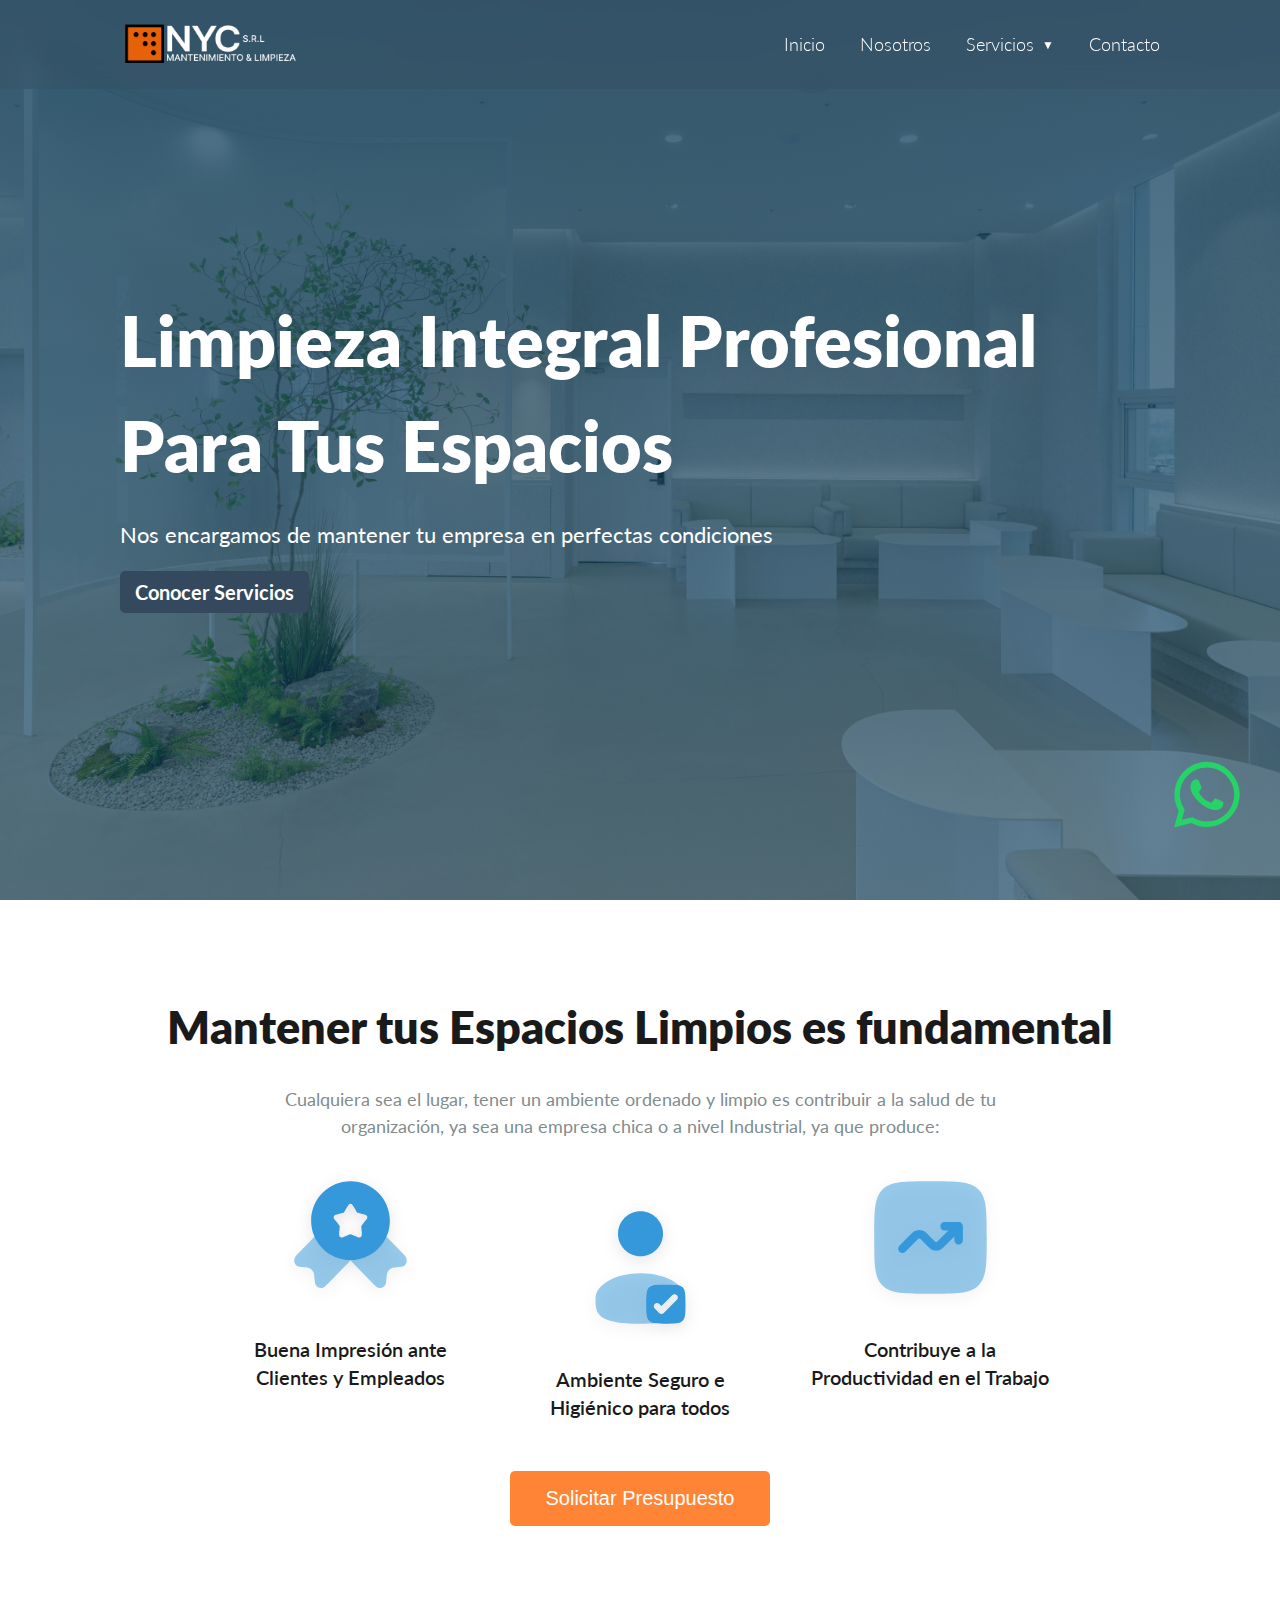
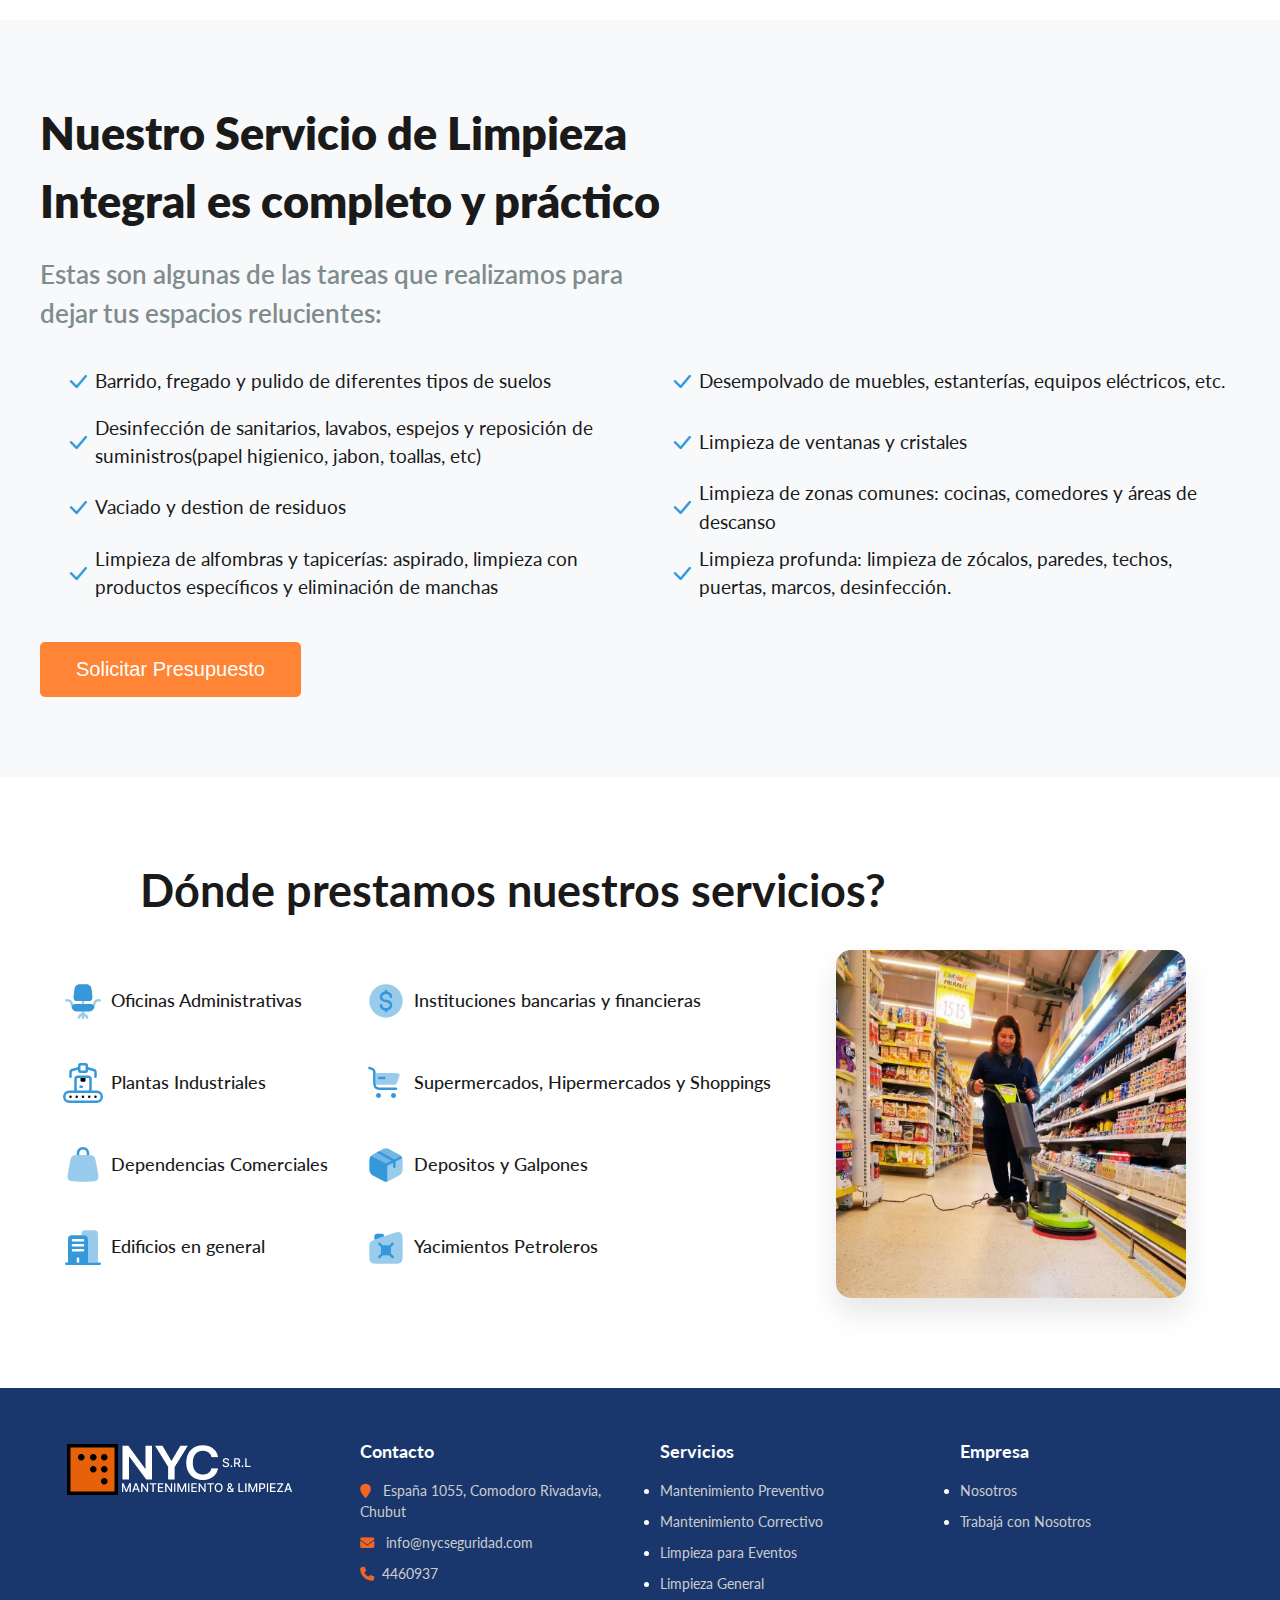
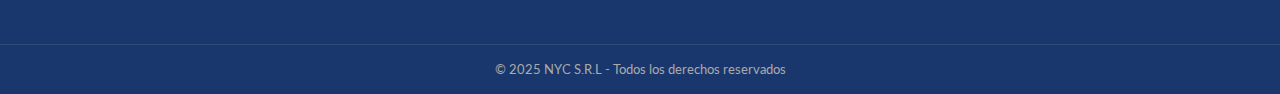
<file: limpieza-general.html>
<!DOCTYPE html>
<html lang="en">
<head>
    <meta charset="UTF-8">
    <meta name="viewport" content="width=device-width, initial-scale=1.0">
    <title>Limpieza Integral</title>
    <link href="styles.css" rel="stylesheet">
    <link href="menu.css" rel="stylesheet">
    <link rel="stylesheet" href="https://cdn.jsdelivr.net/npm/bootstrap-icons@1.13.1/font/bootstrap-icons.min.css">
</head>
<body>
    <!-- Header + Portada -->
  <header class="hero">
   <nav class="navbar">
  <div class="logo"><a href="index.html"><img src="imagenes/logo-mantenimiento-y-limpieza.png" class="logo-imagen" alt="Logo NYC"></a></div>
  
  <!-- Menu Desktop -->
  <ul class="menu">
    <li><a href="index.html">Inicio</a></li>
    <li><a href="#nosotros">Nosotros</a></li>
    <li class="dropdown">
      <a href="#servicios" class="dropdown-toggle">Servicios</a>
      <ul class="dropdown-menu">
        <li><a href="limpieza-general.html">Limpieza General</a></li>
        <li><a href="limpieza-eventos.html">Limpieza para Eventos</a></li>
        <li><a href="mantenimiento-preventivo.html">Mantenimiento Preventivo</a></li>
        <li><a href="mantenimiento-correctivo.html">Mantenimiento Correctivo</a></li>
      </ul>
    </li>
    <li><a href="index.html#contacto">Contacto</a></li>
  </ul>

  <!-- Hamburger Menu -->
  <div class="hamburger">
    <span></span>
    <span></span>
    <span></span>
  </div>
</nav>

    <div class="hero-content-container margenes">
    <div class="hero-content">
      <h1>
        Limpieza Integral Profesional <br>
        Para Tus Espacios
      </h1>
      <p class="subtext">Nos encargamos de mantener tu empresa en perfectas condiciones</p>
      <a href="#servicios" class="btn-primary">Conocer Servicios</a>
    </div>
    </div>

    <div class="btn-whatsapp">
       <a href="https://wa.me/2974438169?text=Hola,%20me%20interesa%20obtener%20más%20información,%20por%20favor." target="_blank" class="link-whatsapp"><i class="fa-brands fa-whatsapp"></i></a>
    </div>
  </header>

  <div class="mobile-menu">
  <ul>
    <li><a href="index.html">Inicio</a></li>
    <li><a href="#nosotros">Nosotros</a></li>
    <li class="mobile-dropdown">
      <a href="#servicios" class="mobile-dropdown-toggle">Servicios</a>
      <ul class="mobile-dropdown-menu">
        <li><a href="limpieza-general.html">Limpieza General</a></li>
        <li><a href="limpieza-eventos.html">Limpieza para Eventos</a></li>
        <li><a href="mantenimiento-preventivo.html">Mantenimiento Preventivo</a></li>
        <li><a href="mantenimiento-correctivo.html">Mantenimiento Correctivo</a></li>
      </ul>
    </li>
    <li><a href="index.html#contacto">Contacto</a></li>
  </ul>
</div>

  <main>
    <section class="servicios-limpieza" id="servicios">
      <h2>Mantener tus Espacios Limpios es fundamental</h2>
      <p>Cualquiera sea el lugar, tener un ambiente ordenado y limpio es contribuir a la salud de tu organización, ya sea una empresa chica o 
      a nivel Industrial, ya que produce:</p>
      <div class="cards-limpieza">
        <div class="card-limpieza">
         <img src="imagenes/buena-impresion.svg" alt="Icono Medalla">
         <p>Buena Impresión ante Clientes y Empleados</p>
        </div>
        <div class="card-limpieza card-limpieza-especial">
         <img src="imagenes/seguridad-personal.svg" alt="Icono Seguridad Personal">
         <p>Ambiente Seguro e Higiénico para todos</p>
        </div>
        <div class="card-limpieza">
         <img src="imagenes/ambiente-productivo.svg" alt="Icono Ambiente Productivo">
         <p>Contribuye a la Productividad en el Trabajo</p>
        </div>
      </div>
      <button><a href="https://wa.me/2974438169" class="btn-secondary">Solicitar Presupuesto</a></button>
    </section>

     <section class="tareas-limpieza">
      <div>
        <h2>Nuestro Servicio de Limpieza Integral es completo y práctico</h2>
        <p>Estas son algunas de las tareas que realizamos para dejar tus espacios relucientes:</p>
        <ul>
          <li><i class="bi bi-check-lg icono-check"></i>Barrido, fregado y pulido de diferentes tipos de suelos</li>
          <li><i class="bi bi-check-lg icono-check"></i>Desempolvado de muebles, estanterías, equipos eléctricos, etc.</li>
          <li><i class="bi bi-check-lg icono-check"></i>Desinfección de sanitarios, lavabos, espejos y reposición de suministros(papel higienico, jabon, toallas, etc)</li>
          <li><i class="bi bi-check-lg icono-check"></i>Limpieza de ventanas y cristales</li>
          <li><i class="bi bi-check-lg icono-check"></i>Vaciado y destion de residuos</li>
          <li><i class="bi bi-check-lg icono-check"></i>Limpieza de zonas comunes: cocinas, comedores y áreas de descanso</li>
          <li><i class="bi bi-check-lg icono-check"></i>Limpieza de alfombras y tapicerías: aspirado, limpieza con productos específicos y eliminación de manchas</li>
          <li><i class="bi bi-check-lg icono-check"></i>Limpieza profunda: limpieza de zócalos, paredes, techos, puertas, marcos, desinfección.</li>
        </ul>
        <button><a href="https://wa.me/2974438169" class="btn-secondary">Solicitar Presupuesto</a></button>
      </div>
    </section>

    <section class="locaciones">
      <h2 class="margenes">Dónde prestamos nuestros servicios?</h2>
      <div class="margenes">
        <div class="locaciones-container">
          <ul>
            <li><img src="imagenes/oficina.svg" class="icono-locaciones-limpieza" alt="Icono silla">Oficinas Administrativas</li>
            <li><img src="imagenes/icono-industria.svg" class="icono-locaciones-limpieza" alt="Icono Planta Industrial">Plantas Industriales</li>
            <li><img src="imagenes/bolsa.svg" class="icono-locaciones-limpieza" alt="Icono Bolsa de Compra">Dependencias Comerciales</li>
            <li><img src="imagenes/edificio.svg" class="icono-locaciones-limpieza" alt="Icono Edificio">Edificios en general</li>
          </ul>
          <ul>
            <li><img src="imagenes/dolar.svg" class="icono-locaciones-limpieza" alt="Icono Dolar">Instituciones bancarias y financieras</li>
            <li><img src="imagenes/icono-super.svg" class="icono-locaciones-limpieza" alt="Icono carrito de supermercado">Supermercados, Hipermercados y Shoppings</li>
            <li><img src="imagenes/deposito.svg" class="icono-locaciones-limpieza" alt="Icono caja">Depositos y Galpones</li>
            <li><img src="imagenes/combustible.svg" class="icono-locaciones-limpieza" alt="Icono combustible">Yacimientos Petroleros</li>
          </ul>
        </div>
         <div class="locaciones-imagen-container">
       <img src="imagenes/limpieza-supermercado.webp" class="limpieza-supermercado" alt="limpieza">
      </div>
      </div>
    </section>
  </main>
    
   <!-- Footer -->
  <footer class="footer">
    <div class="footer-container">
        <div class="footer-col">
        <a href="index.html"><img src="imagenes/logo-mantenimiento-y-limpieza.png" alt="Logo NYC"></a>
        </div>
      <!-- Columna 1 -->
      <div class="footer-col">
        <h3>Contacto</h3>
        <p><i class="fa fa-map-marker"></i> España 1055, Comodoro Rivadavia, Chubut</p>
        <p><i class="fa fa-envelope"></i> info@nycseguridad.com</p>
        <p><i class="fa fa-phone"></i>4460937</p>
      </div>

      <!-- Columna 2 -->
      <div class="footer-col">
        <h3>Servicios</h3>
        <ul>
          <li><a href="mantenimiento-preventivo.html">Mantenimiento Preventivo</a></li>
          <li><a href="mantenimiento-preventivo.html">Mantenimiento Correctivo</a></li>
          <li><a href="limpieza-eventos.html">Limpieza para Eventos</a></li>
          <li><a href="limpieza-eventos.html">Limpieza General</a></li>
        </ul>
      </div>

      <!-- Columna 3 -->
      <div class="footer-col">
        <h3>Empresa</h3>
        <ul>
          <li><a href="index.html#nosotros">Nosotros</a></li>
          <li><a href="#">Trabajá con Nosotros</a></li>
        </ul>
      </div>
    </div>

    <div class="footer-bottom">
      <p>© 2025 NYC S.R.L - Todos los derechos reservados</p>
    </div>
  </footer>

  <!-- Font Awesome (para íconos) -->
  <link rel="stylesheet" href="https://cdnjs.cloudflare.com/ajax/libs/font-awesome/6.5.0/css/all.min.css">

  <!--JavaScript para el menu-->

  <script>
document.addEventListener('DOMContentLoaded', function() {
  const hamburger = document.querySelector('.hamburger');
  const mobileMenu = document.querySelector('.mobile-menu');
  const overlay = document.querySelector('.overlay');
  
  // Función para cerrar menú mobile
  function closeMobileMenu() {
    hamburger.classList.remove('active');
    mobileMenu.classList.remove('active');
    overlay.classList.remove('active');
    document.body.style.overflow = '';
  }
  
  // Toggle menú mobile
  hamburger?.addEventListener('click', () => {
    hamburger.classList.toggle('active');
    mobileMenu.classList.toggle('active');
    overlay.classList.toggle('active');
    document.body.style.overflow = mobileMenu.classList.contains('active') ? 'hidden' : '';
  });
  
  // Cerrar con overlay o enlaces
  overlay?.addEventListener('click', closeMobileMenu);
  document.querySelectorAll('.mobile-menu a:not(.mobile-dropdown-toggle)').forEach(link => {
    link.addEventListener('click', closeMobileMenu);
  });
  
  // Dropdowns (desktop y mobile)
  document.querySelectorAll('.dropdown-toggle, .mobile-dropdown-toggle').forEach(toggle => {
    toggle.addEventListener('click', (e) => {
      e.preventDefault();
      toggle.closest('.dropdown, .mobile-dropdown').classList.toggle('active');
    });
  });
  
  // Cerrar dropdown desktop al hacer click fuera
  document.addEventListener('click', (e) => {
    if (!e.target.closest('.dropdown')) {
      document.querySelector('.dropdown')?.classList.remove('active');
    }
  });
});
</script>

</body>
</html>
</file>
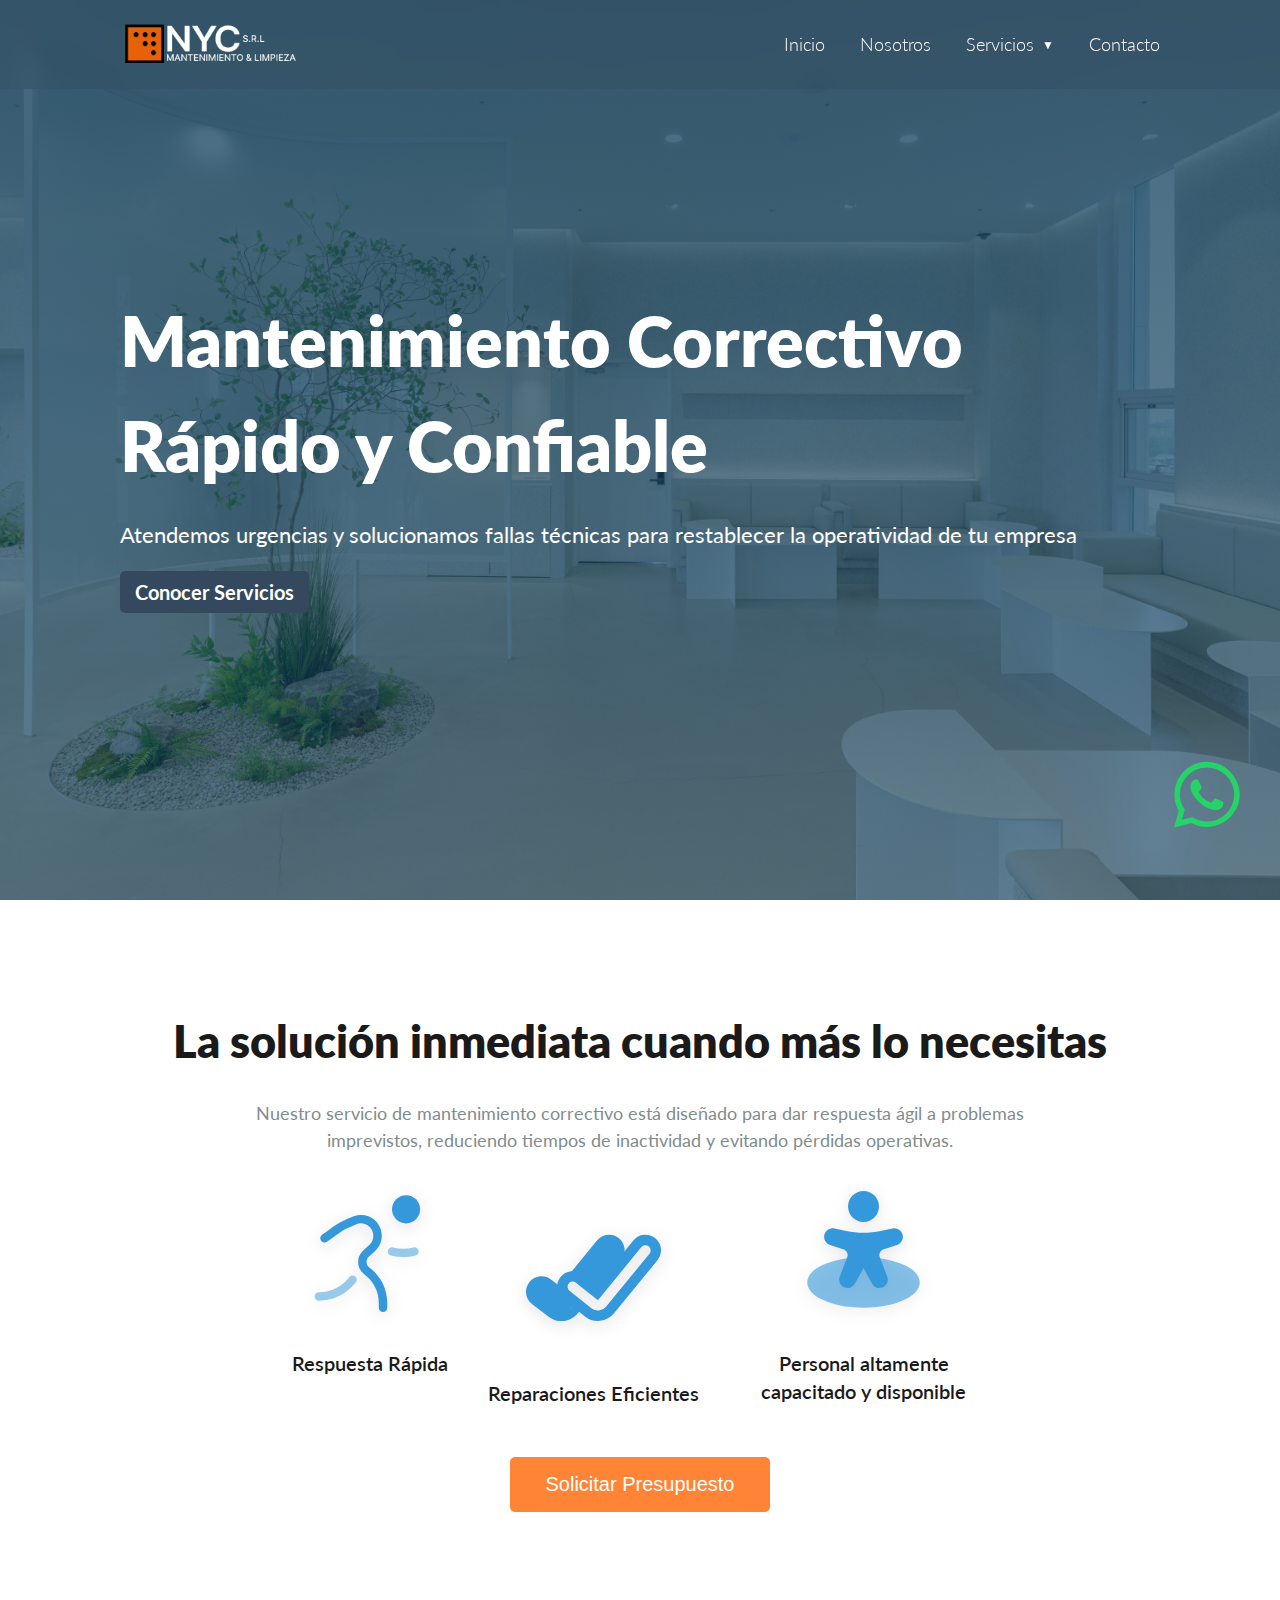
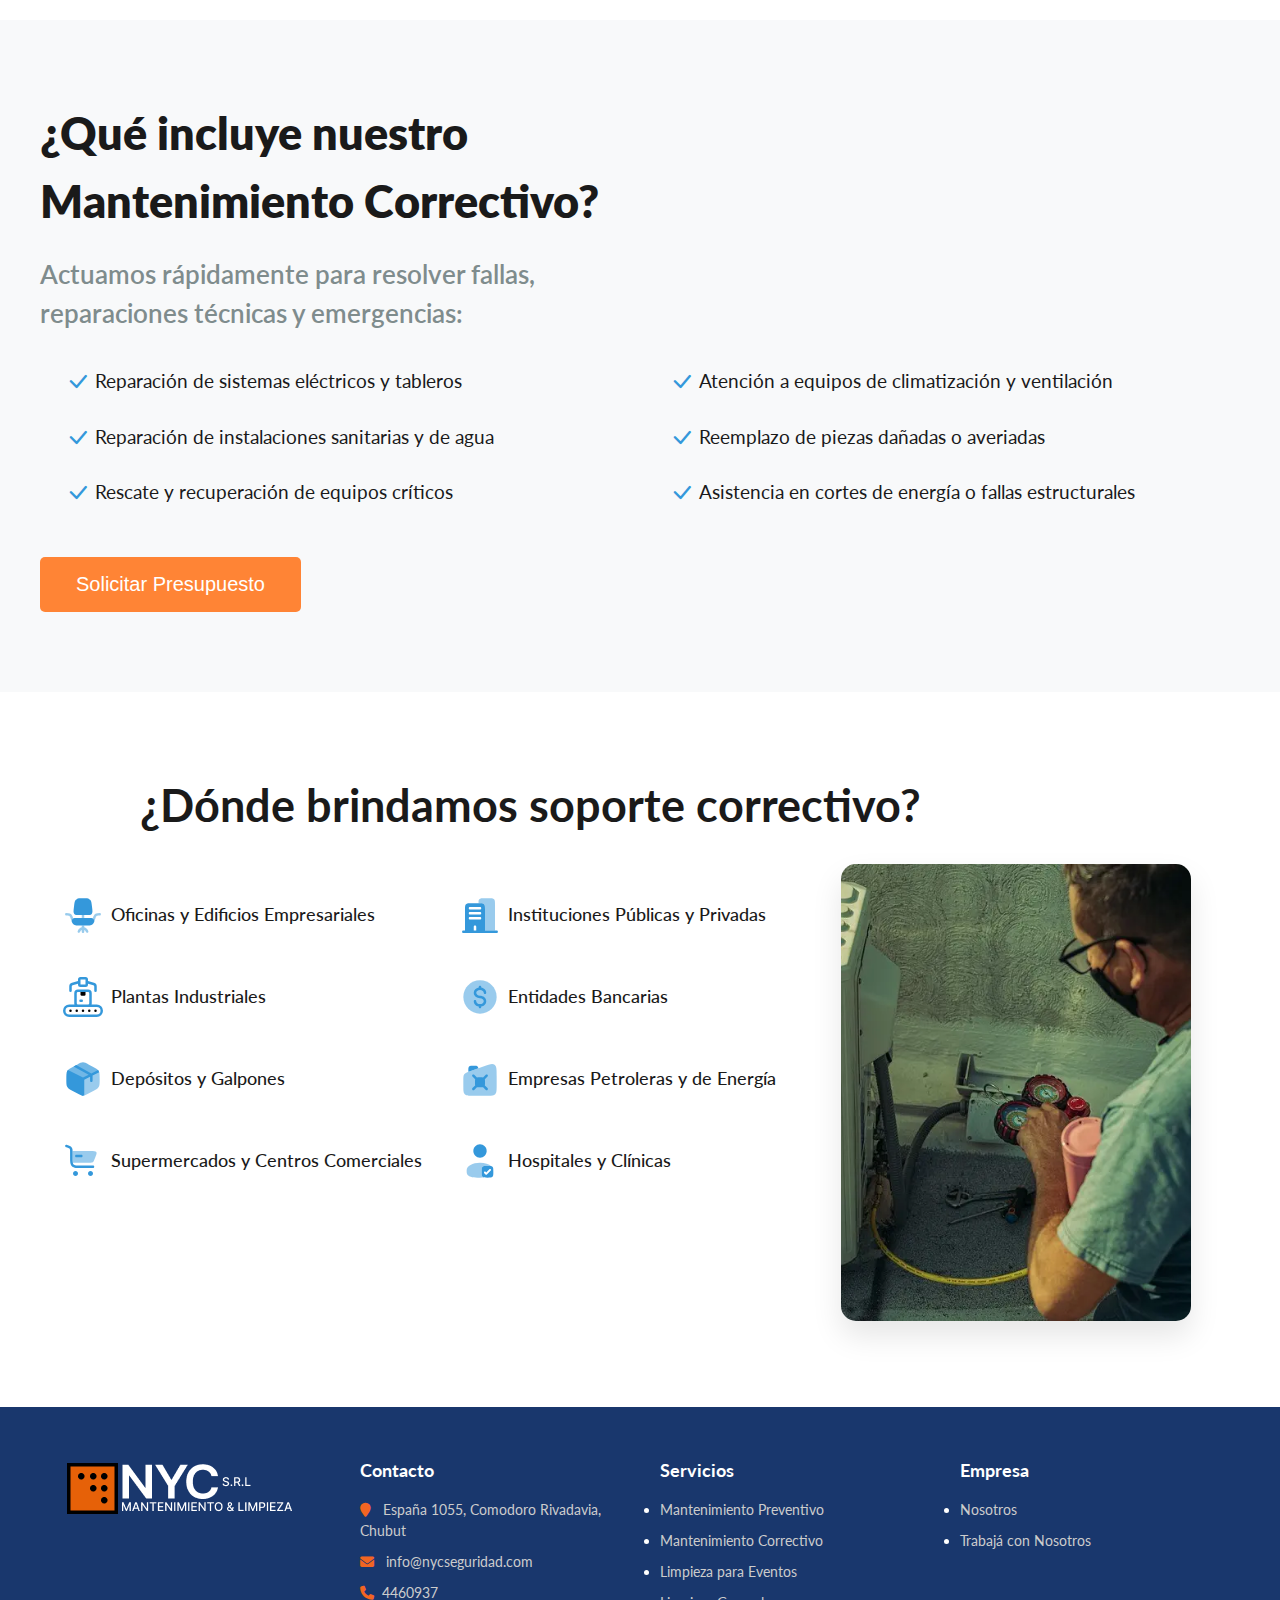
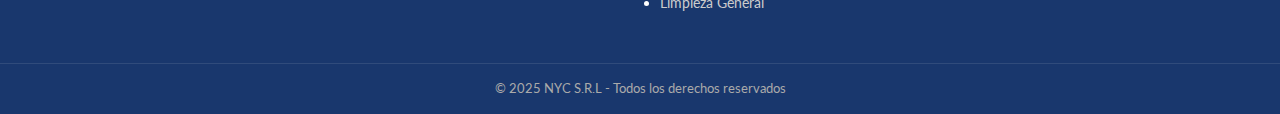
<file: mantenimiento-correctivo.html>
<!DOCTYPE html>
<html lang="es">
<head>
  <meta charset="UTF-8">
  <meta name="viewport" content="width=device-width, initial-scale=1.0">
  <title>Mantenimiento Correctivo</title>
  <link href="styles.css" rel="stylesheet">
  <link href="menu.css" rel="stylesheet">
  <link rel="stylesheet" href="https://cdn.jsdelivr.net/npm/bootstrap-icons@1.13.1/font/bootstrap-icons.min.css">
</head>
<body>
  <!-- Header + Portada -->
  <header class="hero">
  <nav class="navbar">
  <div class="logo"><a href="index.html"><img src="imagenes/logo-mantenimiento-y-limpieza.png" class="logo-imagen" alt="Logo NYC"></a></div>
  
  <!-- Menu Desktop -->
  <ul class="menu">
    <li><a href="index.html">Inicio</a></li>
    <li><a href="#nosotros">Nosotros</a></li>
    <li class="dropdown">
      <a href="#servicios" class="dropdown-toggle">Servicios</a>
      <ul class="dropdown-menu">
        <li><a href="limpieza-general.html">Limpieza General</a></li>
        <li><a href="limpieza-eventos.html">Limpieza para Eventos</a></li>
        <li><a href="mantenimiento-preventivo.html">Mantenimiento Preventivo</a></li>
        <li><a href="mantenimiento-correctivo.html">Mantenimiento Correctivo</a></li>
      </ul>
    </li>
    <li><a href="index.html#contacto">Contacto</a></li>
  </ul>

  <!-- Hamburger Menu -->
  <div class="hamburger">
    <span></span>
    <span></span>
    <span></span>
  </div>
</nav>

    <div class="hero-content-container margenes">
      <div class="hero-content">
        <h1>
          Mantenimiento Correctivo <br>
          Rápido y Confiable
        </h1>
        <p class="subtext">Atendemos urgencias y solucionamos fallas técnicas para restablecer la operatividad de tu empresa</p>
        <a href="#servicios" class="btn-primary">Conocer Servicios</a>
      </div>
    </div>

    <div class="btn-whatsapp">
       <a href="https://wa.me/2974438169?text=Hola,%20me%20interesa%20obtener%20más%20información,%20por%20favor." target="_blank" class="link-whatsapp"><i class="fa-brands fa-whatsapp"></i></a>
    </div>
  </header>

   <div class="mobile-menu">
  <ul>
    <li><a href="index.html">Inicio</a></li>
    <li><a href="#nosotros">Nosotros</a></li>
    <li class="mobile-dropdown">
      <a href="#servicios" class="mobile-dropdown-toggle">Servicios</a>
      <ul class="mobile-dropdown-menu">
        <li><a href="limpieza-general.html">Limpieza General</a></li>
        <li><a href="limpieza-eventos.html">Limpieza para Eventos</a></li>
        <li><a href="mantenimiento-preventivo.html">Mantenimiento Preventivo</a></li>
        <li><a href="mantenimiento-correctivo.html">Mantenimiento Correctivo</a></li>
      </ul>
    </li>
    <li><a href="index.html#contacto">Contacto</a></li>
  </ul>
</div>

<!-- Overlay -->
<div class="overlay"></div> 

  <main>
    <!-- Sección Beneficios -->
    <section class="servicios-limpieza" id="#servicios">
      <h2>La solución inmediata cuando más lo necesitas</h2>
      <p>Nuestro servicio de mantenimiento correctivo está diseñado para dar respuesta ágil a problemas imprevistos, reduciendo tiempos de inactividad y evitando pérdidas operativas.</p>
      <div class="cards-limpieza">
        <div class="card-limpieza">
          <img src="imagenes/respuestas-rapidas.svg" alt="Icono Rapidez">
          <p>Respuesta Rápida</p>
        </div>
        <div class="card-limpieza card-limpieza-especial">
          <img src="imagenes/done-all-round-svgrepo-com.svg" alt="Icono Reparación">
          <p>Reparaciones Eficientes</p>
        </div>
        <div class="card-limpieza">
          <img src="imagenes/personal-capacitado.svg" alt="Icono Disponibilidad">
          <p>Personal altamente capacitado y disponible</p>
        </div>
      </div>
      <button><a href="https://wa.me/2974438169" class="btn-secondary">Solicitar Presupuesto</a></button>
    </section>

    <!-- Sección Tareas -->
    <section class="tareas-limpieza">
      <div>
        <h2>¿Qué incluye nuestro Mantenimiento Correctivo?</h2>
        <p>Actuamos rápidamente para resolver fallas, reparaciones técnicas y emergencias:</p>
        <ul>
          <li><i class="bi bi-check-lg icono-check"></i>Reparación de sistemas eléctricos y tableros</li>
          <li><i class="bi bi-check-lg icono-check"></i>Atención a equipos de climatización y ventilación</li>
          <li><i class="bi bi-check-lg icono-check"></i>Reparación de instalaciones sanitarias y de agua</li>
          <li><i class="bi bi-check-lg icono-check"></i>Reemplazo de piezas dañadas o averiadas</li>
          <li><i class="bi bi-check-lg icono-check"></i>Rescate y recuperación de equipos críticos</li>
          <li><i class="bi bi-check-lg icono-check"></i>Asistencia en cortes de energía o fallas estructurales</li>
        </ul>
        <button><a href="https://wa.me/2974438169" class="btn-secondary">Solicitar Presupuesto</a></button>
      </div>
    </section>

    <!-- Sección Locaciones -->
    <section class="locaciones">
      <h2 class="margenes">¿Dónde brindamos soporte correctivo?</h2>
      <div class="margenes">
        <div class="locaciones-container">
          <ul>
            <li><img src="imagenes/oficina.svg" class="icono-locaciones-limpieza" alt="Oficinas">Oficinas y Edificios Empresariales</li>
            <li><img src="imagenes/icono-industria.svg" class="icono-locaciones-limpieza" alt="Industria">Plantas Industriales</li>
            <li><img src="imagenes/deposito.svg" class="icono-locaciones-limpieza" alt="Depósitos">Depósitos y Galpones</li>
            <li><img src="imagenes/icono-super.svg" class="icono-locaciones-limpieza" alt="Comercios">Supermercados y Centros Comerciales</li>
          </ul>
          <ul>
            <li><img src="imagenes/edificio.svg" class="icono-locaciones-limpieza" alt="Instituciones">Instituciones Públicas y Privadas</li>
            <li><img src="imagenes/dolar.svg" class="icono-locaciones-limpieza" alt="Banco">Entidades Bancarias</li>
            <li><img src="imagenes/combustible.svg" class="icono-locaciones-limpieza" alt="Petroleras">Empresas Petroleras y de Energía</li>
            <li><img src="imagenes/seguridad-personal.svg" class="icono-locaciones-limpieza" alt="Hospitales">Hospitales y Clínicas</li>
          </ul>
        </div>
        <div class="locaciones-imagen-container">
          <img src="imagenes/reparaciones-correctivas-2.webp" class="limpieza-supermercado" alt="mantenimiento preventivo">
        </div>
      </div>
    </section>
  </main>

  <!-- Footer -->
  <footer class="footer">
    <div class="footer-container">
      <div class="footer-col">
        <a href="index.html"><img src="imagenes/logo-mantenimiento-y-limpieza.png" alt="Logo NYC"></a>
      </div>
      <div class="footer-col">
        <h3>Contacto</h3>
        <p><i class="fa fa-map-marker"></i> España 1055, Comodoro Rivadavia, Chubut</p>
        <p><i class="fa fa-envelope"></i> info@nycseguridad.com</p>
        <p><i class="fa fa-phone"></i>4460937</p>
      </div>
      <div class="footer-col">
        <h3>Servicios</h3>
        <ul>
          <li><a href="mantenimiento-preventivo.html">Mantenimiento Preventivo</a></li>
          <li><a href="mantenimiento-correctivo.html">Mantenimiento Correctivo</a></li>
          <li><a href="limpieza-eventos.html">Limpieza para Eventos</a></li>
          <li><a href="limpieza-general.html">Limpieza General</a></li>
        </ul>
      </div>
      <div class="footer-col">
        <h3>Empresa</h3>
        <ul>
          <li><a href="index.html#nosotros">Nosotros</a></li>
          <li><a href="#">Trabajá con Nosotros</a></li>
        </ul>
      </div>
    </div>
    <div class="footer-bottom">
      <p>© 2025 NYC S.R.L - Todos los derechos reservados</p>
    </div>
  </footer>

  <!-- Font Awesome -->
  <link rel="stylesheet" href="https://cdnjs.cloudflare.com/ajax/libs/font-awesome/6.5.0/css/all.min.css">

   <!--JavaScript para el menu-->

  <script>
document.addEventListener('DOMContentLoaded', function() {
  const hamburger = document.querySelector('.hamburger');
  const mobileMenu = document.querySelector('.mobile-menu');
  const overlay = document.querySelector('.overlay');
  
  // Función para cerrar menú mobile
  function closeMobileMenu() {
    hamburger.classList.remove('active');
    mobileMenu.classList.remove('active');
    overlay.classList.remove('active');
    document.body.style.overflow = '';
  }
  
  // Toggle menú mobile
  hamburger?.addEventListener('click', () => {
    hamburger.classList.toggle('active');
    mobileMenu.classList.toggle('active');
    overlay.classList.toggle('active');
    document.body.style.overflow = mobileMenu.classList.contains('active') ? 'hidden' : '';
  });
  
  // Cerrar con overlay o enlaces
  overlay?.addEventListener('click', closeMobileMenu);
  document.querySelectorAll('.mobile-menu a:not(.mobile-dropdown-toggle)').forEach(link => {
    link.addEventListener('click', closeMobileMenu);
  });
  
  // Dropdowns (desktop y mobile)
  document.querySelectorAll('.dropdown-toggle, .mobile-dropdown-toggle').forEach(toggle => {
    toggle.addEventListener('click', (e) => {
      e.preventDefault();
      toggle.closest('.dropdown, .mobile-dropdown').classList.toggle('active');
    });
  });
  
  // Cerrar dropdown desktop al hacer click fuera
  document.addEventListener('click', (e) => {
    if (!e.target.closest('.dropdown')) {
      document.querySelector('.dropdown')?.classList.remove('active');
    }
  });
});
</script>

</body>
</html>
</file>
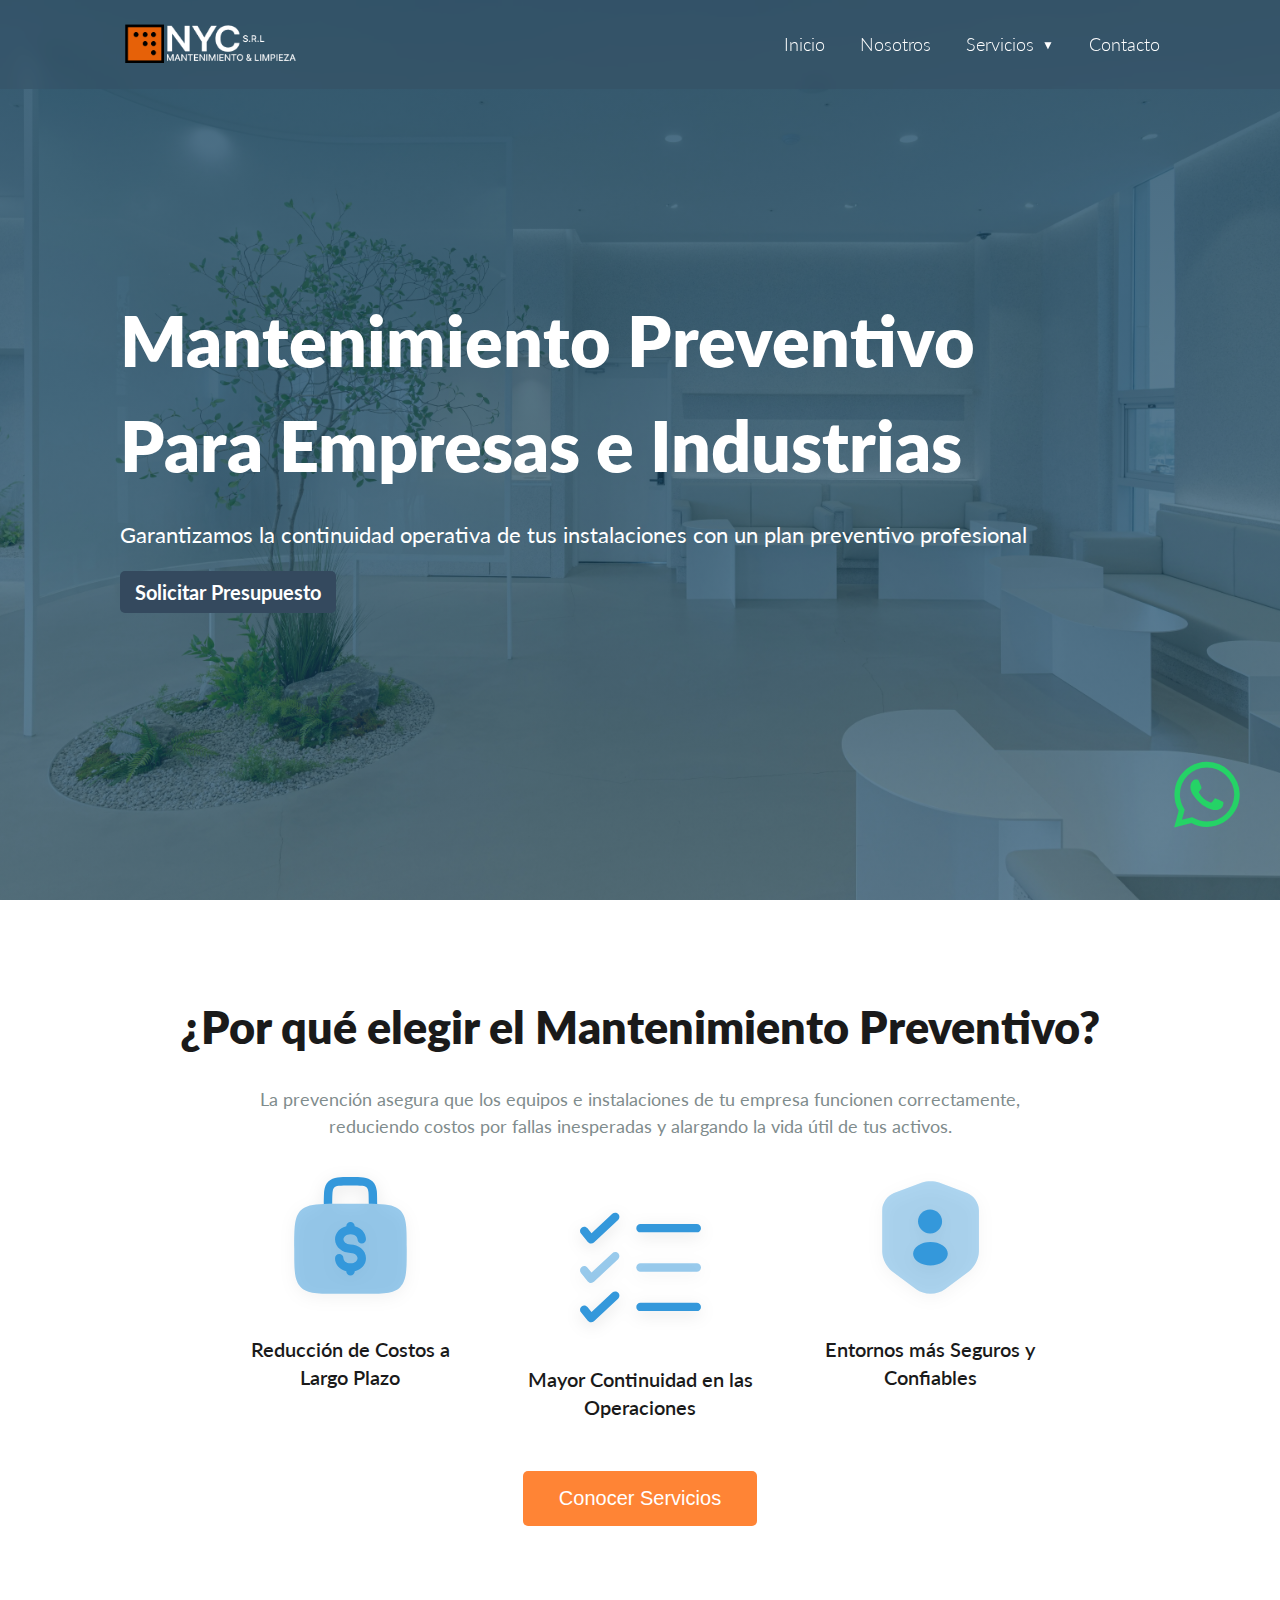
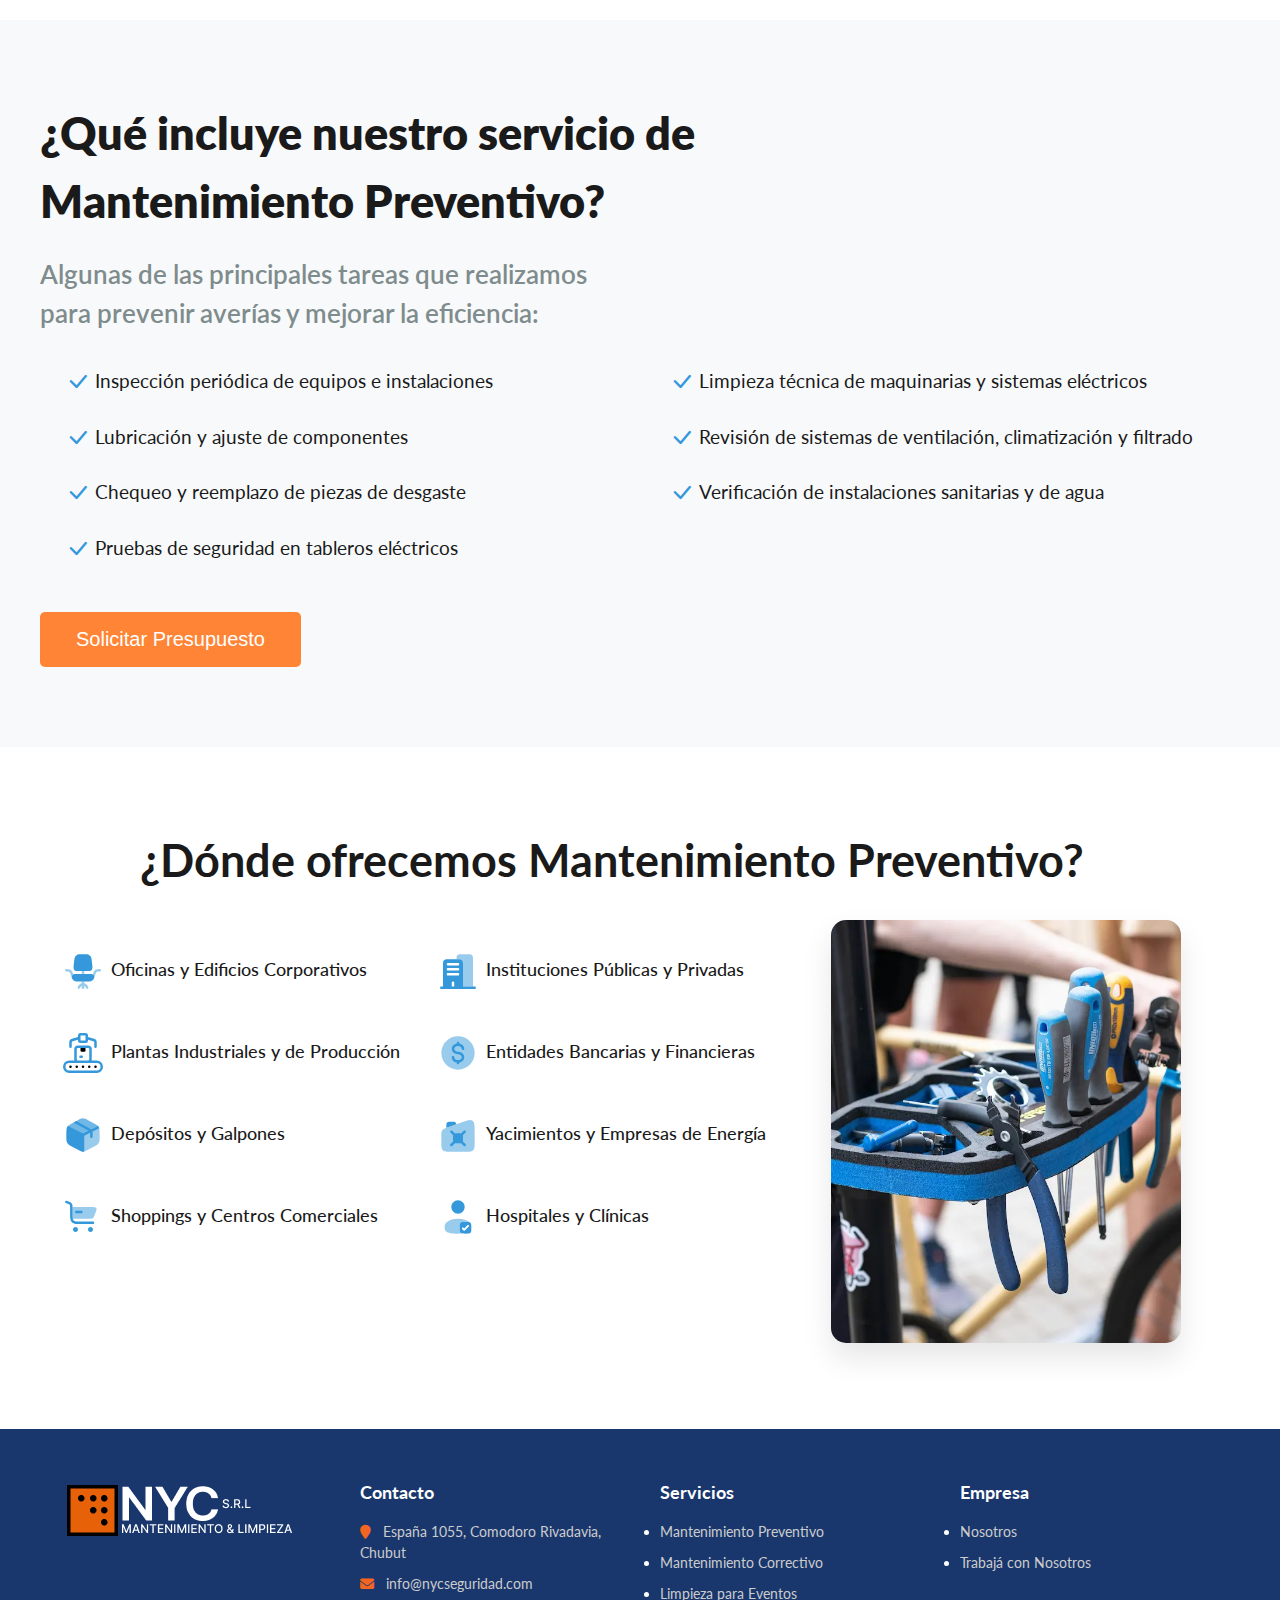
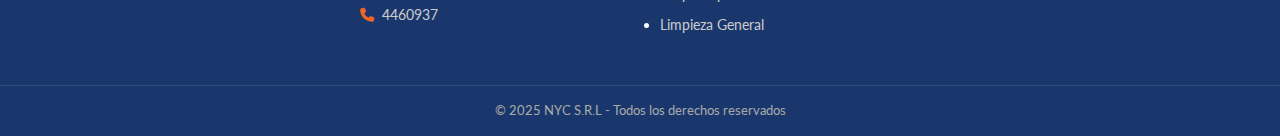
<file: mantenimiento-preventivo.html>
<!DOCTYPE html>
<html lang="es">
<head>
  <meta charset="UTF-8">
  <meta name="viewport" content="width=device-width, initial-scale=1.0">
  <title>Mantenimiento Preventivo</title>
  <link href="styles.css" rel="stylesheet">
  <link href="menu.css" rel="stylesheet">
  <link rel="stylesheet" href="https://cdn.jsdelivr.net/npm/bootstrap-icons@1.13.1/font/bootstrap-icons.min.css">
</head>
<body>
  <!-- Header + Portada -->
  <header class="hero">
   <nav class="navbar">
  <div class="logo"><a href="index.html"><img src="imagenes/logo-mantenimiento-y-limpieza.png" class="logo-imagen" alt="Logo NYC"></a></div>
  
  <!-- Menu Desktop -->
  <ul class="menu">
    <li><a href="index.html">Inicio</a></li>
    <li><a href="#nosotros">Nosotros</a></li>
    <li class="dropdown">
      <a href="#servicios" class="dropdown-toggle">Servicios</a>
      <ul class="dropdown-menu">
        <li><a href="limpieza-general.html">Limpieza General</a></li>
        <li><a href="limpieza-eventos.html">Limpieza para Eventos</a></li>
        <li><a href="mantenimiento-preventivo.html">Mantenimiento Preventivo</a></li>
        <li><a href="mantenimiento-correctivo.html">Mantenimiento Correctivo</a></li>
      </ul>
    </li>
    <li><a href="index.html#contacto">Contacto</a></li>
  </ul>

  <!-- Hamburger Menu -->
  <div class="hamburger">
    <span></span>
    <span></span>
    <span></span>
  </div>
</nav>

    <div class="hero-content-container margenes">
      <div class="hero-content">
        <h1>
          Mantenimiento Preventivo <br>
          Para Empresas e Industrias
        </h1>
        <p class="subtext">Garantizamos la continuidad operativa de tus instalaciones con un plan preventivo profesional</p>
        <a href="#" class="btn-primary">Solicitar Presupuesto</a>
      </div>
    </div>

    <div class="btn-whatsapp">
       <a href="https://wa.me/2974438169?text=Hola,%20me%20interesa%20obtener%20más%20información,%20por%20favor." target="_blank" class="link-whatsapp"><i class="fa-brands fa-whatsapp"></i></a>
    </div>
  </header>

   <div class="mobile-menu">
  <ul>
    <li><a href="index.html">Inicio</a></li>
    <li><a href="#nosotros">Nosotros</a></li>
    <li class="mobile-dropdown">
      <a href="#servicios" class="mobile-dropdown-toggle">Servicios</a>
      <ul class="mobile-dropdown-menu">
        <li><a href="limpieza-general.html">Limpieza General</a></li>
        <li><a href="limpieza-eventos.html">Limpieza para Eventos</a></li>
        <li><a href="mantenimiento-preventivo.html">Mantenimiento Preventivo</a></li>
        <li><a href="mantenimiento-correctivo.html">Mantenimiento Correctivo</a></li>
      </ul>
    </li>
    <li><a href="#contacto">Contacto</a></li>
  </ul>
</div>

<!-- Overlay -->
<div class="overlay"></div>

  <main>
    <!-- Sección Beneficios -->
    <section class="servicios-limpieza">
      <h2>¿Por qué elegir el Mantenimiento Preventivo?</h2>
      <p>La prevención asegura que los equipos e instalaciones de tu empresa funcionen correctamente, reduciendo costos por fallas inesperadas y alargando la vida útil de tus activos.</p>
      <div class="cards-limpieza">
        <div class="card-limpieza">
          <img src="imagenes/ahorro.svg" alt="Icono Ahorro">
          <p>Reducción de Costos a Largo Plazo</p>
        </div>
        <div class="card-limpieza card-limpieza-especial">
          <img src="imagenes/continuidad-operaciones.svg" alt="Icono Continuidad Operativa">
          <p>Mayor Continuidad en las Operaciones</p>
        </div>
        <div class="card-limpieza">
          <img src="imagenes/entornos-mas-seguros.svg" alt="Icono Seguridad">
          <p>Entornos más Seguros y Confiables</p>
        </div>
      </div>
      <button><a href="#servicios" class="btn-secondary">Conocer Servicios</a></button>
    </section>

    <!-- Sección Tareas -->
    <section class="tareas-limpieza">
      <div>
        <h2>¿Qué incluye nuestro servicio de Mantenimiento Preventivo?</h2>
        <p>Algunas de las principales tareas que realizamos para prevenir averías y mejorar la eficiencia:</p>
        <ul>
          <li><i class="bi bi-check-lg icono-check"></i>Inspección periódica de equipos e instalaciones</li>
          <li><i class="bi bi-check-lg icono-check"></i>Limpieza técnica de maquinarias y sistemas eléctricos</li>
          <li><i class="bi bi-check-lg icono-check"></i>Lubricación y ajuste de componentes</li>
          <li><i class="bi bi-check-lg icono-check"></i>Revisión de sistemas de ventilación, climatización y filtrado</li>
          <li><i class="bi bi-check-lg icono-check"></i>Chequeo y reemplazo de piezas de desgaste</li>
          <li><i class="bi bi-check-lg icono-check"></i>Verificación de instalaciones sanitarias y de agua</li>
          <li><i class="bi bi-check-lg icono-check"></i>Pruebas de seguridad en tableros eléctricos</li>
        </ul>
        <button><a href="https://wa.me/2974438169" class="btn-secondary">Solicitar Presupuesto</a></button>
      </div>
    </section>

    <!-- Sección Locaciones -->
    <section class="locaciones">
      <h2 class="margenes">¿Dónde ofrecemos Mantenimiento Preventivo?</h2>
      <div class="margenes">
        <div class="locaciones-container">
          <ul>
            <li><img src="imagenes/oficina.svg" class="icono-locaciones-limpieza" alt="Oficinas">Oficinas y Edificios Corporativos</li>
            <li><img src="imagenes/icono-industria.svg" class="icono-locaciones-limpieza" alt="Industria">Plantas Industriales y de Producción</li>
            <li><img src="imagenes/deposito.svg" class="icono-locaciones-limpieza" alt="Depósitos">Depósitos y Galpones</li>
            <li><img src="imagenes/icono-super.svg" class="icono-locaciones-limpieza" alt="Comercios">Shoppings y Centros Comerciales</li>
          </ul>
          <ul>
            <li><img src="imagenes/edificio.svg" class="icono-locaciones-limpieza" alt="Edificio">Instituciones Públicas y Privadas</li>
            <li><img src="imagenes/dolar.svg" class="icono-locaciones-limpieza" alt="Banco">Entidades Bancarias y Financieras</li>
            <li><img src="imagenes/combustible.svg" class="icono-locaciones-limpieza" alt="Petroleras">Yacimientos y Empresas de Energía</li>
            <li><img src="imagenes/seguridad-personal.svg" class="icono-locaciones-limpieza" alt="Hospital">Hospitales y Clínicas</li>
          </ul>
        </div>
        <div class="locaciones-imagen-container">
          <img src="imagenes/herramientas.webp" class="limpieza-supermercado" alt="mantenimiento preventivo">
        </div>
      </div>
    </section>
  </main>

  <!-- Footer -->
  <footer class="footer">
    <div class="footer-container">
      <div class="footer-col">
        <a href="index.html"><img src="imagenes/logo-mantenimiento-y-limpieza.png" alt="Logo NYC"></a>
      </div>
      <div class="footer-col">
        <h3>Contacto</h3>
        <p><i class="fa fa-map-marker"></i> España 1055, Comodoro Rivadavia, Chubut</p>
        <p><i class="fa fa-envelope"></i> info@nycseguridad.com</p>
        <p><i class="fa fa-phone"></i>4460937</p>
      </div>
      <div class="footer-col">
        <h3>Servicios</h3>
        <ul>
          <li><a href="mantenimiento-preventivo.html">Mantenimiento Preventivo</a></li>
          <li><a href="mantenimiento-correctivo.html">Mantenimiento Correctivo</a></li>
          <li><a href="limpieza-eventos.html">Limpieza para Eventos</a></li>
          <li><a href="limpieza-general.html">Limpieza General</a></li>
        </ul>
      </div>
      <div class="footer-col">
        <h3>Empresa</h3>
        <ul>
          <li><a href="index.html#nosotros">Nosotros</a></li>
          <li><a href="#">Trabajá con Nosotros</a></li>
        </ul>
      </div>
    </div>
    <div class="footer-bottom">
      <p>© 2025 NYC S.R.L - Todos los derechos reservados</p>
    </div>
  </footer>

  <!-- Font Awesome -->
  <link rel="stylesheet" href="https://cdnjs.cloudflare.com/ajax/libs/font-awesome/6.5.0/css/all.min.css">

   <!--JavaScript para el menu-->

  <script>
document.addEventListener('DOMContentLoaded', function() {
  const hamburger = document.querySelector('.hamburger');
  const mobileMenu = document.querySelector('.mobile-menu');
  const overlay = document.querySelector('.overlay');
  
  // Función para cerrar menú mobile
  function closeMobileMenu() {
    hamburger.classList.remove('active');
    mobileMenu.classList.remove('active');
    overlay.classList.remove('active');
    document.body.style.overflow = '';
  }
  
  // Toggle menú mobile
  hamburger?.addEventListener('click', () => {
    hamburger.classList.toggle('active');
    mobileMenu.classList.toggle('active');
    overlay.classList.toggle('active');
    document.body.style.overflow = mobileMenu.classList.contains('active') ? 'hidden' : '';
  });
  
  // Cerrar con overlay o enlaces
  overlay?.addEventListener('click', closeMobileMenu);
  document.querySelectorAll('.mobile-menu a:not(.mobile-dropdown-toggle)').forEach(link => {
    link.addEventListener('click', closeMobileMenu);
  });
  
  // Dropdowns (desktop y mobile)
  document.querySelectorAll('.dropdown-toggle, .mobile-dropdown-toggle').forEach(toggle => {
    toggle.addEventListener('click', (e) => {
      e.preventDefault();
      toggle.closest('.dropdown, .mobile-dropdown').classList.toggle('active');
    });
  });
  
  // Cerrar dropdown desktop al hacer click fuera
  document.addEventListener('click', (e) => {
    if (!e.target.closest('.dropdown')) {
      document.querySelector('.dropdown')?.classList.remove('active');
    }
  });
});
</script>

</body>
</html>
</file>
<file: menu.css>
/* =============================================================================
   MENU.CSS - Estilos completos del sistema de navegación
   ============================================================================= */

/* ===== NAVBAR BASE ===== */
.navbar {
  display: flex;
  justify-content: space-between;
  align-items: center;
  padding: 20px 80px;

  /* ===== ESTILOS PARA POSITION FIXED RECIEN AGREGADOS ===== */
 position: fixed;
  top: 0;
  left: 0;
  width: 100%;
  box-sizing: border-box; 
  z-index: 1001; 
  background: rgba(52, 73, 94, 0.3); /* Fondo semitransparente #34495E */
  backdrop-filter: blur(10px);
}

.logo {
  width: 150px;
  height: auto;
}

.logo-imagen {
  width: 180px;
  height: auto;
}

/* ===== MENU DESKTOP ===== */
.menu {
  list-style: none;
  display: flex;
  gap: 35px;
}

.menu a {
  text-decoration: none;
  color: #fff;
  font-size: 18px;
  font-weight: 300;
  transition: color 0.3s ease;
}

.menu a:hover {
  color: #3498DB;
}

/* ===== DROPDOWN MENU ===== */
.dropdown {
  position: relative;
}

.dropdown-toggle {
  display: flex;
  align-items: center;
  cursor: pointer;
  transition: color 0.3s ease;
  text-decoration: none;
  color: #fff;
  font-size: 20px;
  font-weight: 500;
}

.dropdown-toggle:hover {
  color: #3498DB;
}

.dropdown-toggle::after {
  content: "▼";
  margin-left: 8px;
  font-size: 12px;
  transition: transform 0.3s ease;
}

/* Rotación del ícono cuando está activo */
.dropdown.active .dropdown-toggle::after,
.dropdown:hover .dropdown-toggle::after {
  transform: rotate(180deg);
}

.dropdown-menu {
  position: absolute;
  top: 100%;
  left: 0;
  background: white;
  min-width: 280px;
  border-radius: 8px;
  box-shadow: 0 8px 25px rgba(0,0,0,0.15);
  opacity: 0;
  visibility: hidden;
  transform: translateY(-10px);
  transition: all 0.3s ease;
  z-index: 1000;
  margin-top: 10px;
  list-style: none;
  padding: 8px 0;
}

.dropdown-menu li {
  list-style: none;
  margin: 0;
}

.dropdown-menu a {
  display: block;
  padding: 12px 20px;
  color: #333;
  text-decoration: none;
  font-size: 16px;
  font-weight: 500;
  transition: all 0.3s ease;
  border-radius: 4px;
  margin: 2px 8px;
}

.dropdown-menu a:hover {
  background-color: #f8f9fa;
  color: #3498DB;
  transform: translateX(4px);
}

/* ===== HAMBURGER MENU ===== */
.hamburger {
  display: none;
  flex-direction: column;
  cursor: pointer;
  padding: 8px;
}

.hamburger span {
  width: 25px;
  height: 3px;
  background-color: #fff;
  margin: 3px 0;
  transition: all 0.3s ease;
  border-radius: 2px;
}

/* Animación para X simétrica */
.hamburger.active span:nth-child(1) {
  transform: rotate(45deg) translate(6px, 6px);
  background-color: #fff;
}

.hamburger.active span:nth-child(2) {
  opacity: 0;
}

.hamburger.active span:nth-child(3) {
  transform: rotate(-45deg) translate(6px, -6px);
  background-color: #fff;
}

/* ===== MOBILE MENU ===== */
.mobile-menu {
  position: fixed;
  top: 0;
  right: -350px;
  width: 320px;
  height: 100vh;
  background: #19376D;
  padding: 80px 30px 30px;
  transition: right 0.3s ease;
  z-index: 999;
  overflow-y: auto;
  box-shadow: -5px 0 15px rgba(0,0,0,0.2);
}

.mobile-menu.active {
  right: 0;
}

.mobile-menu ul {
  list-style: none;
}

.mobile-menu > ul > li {
  margin-bottom: 20px;
}

.mobile-menu a {
  color: #fff;
  text-decoration: none;
  font-size: 18px;
  font-weight: 500;
  display: block;
  padding: 12px 0;
  border-bottom: 1px solid rgba(255,255,255,0.1);
  transition: color 0.3s ease;
}

.mobile-menu a:hover {
  color: #3498DB;
}

/* ===== MOBILE DROPDOWN ===== */
.mobile-dropdown {
  position: relative;
}

.mobile-dropdown-toggle {
  display: flex;
  justify-content: space-between;
  align-items: center;
  cursor: pointer;
}

.mobile-dropdown-toggle::after {
  content: "▼";
  font-size: 12px;
  transition: transform 0.3s ease;
}

.mobile-dropdown.active .mobile-dropdown-toggle::after {
  transform: rotate(180deg);
}

.mobile-dropdown-menu {
  max-height: 0;
  overflow: hidden;
  transition: max-height 0.3s ease;
  padding-left: 20px;
}

.mobile-dropdown.active .mobile-dropdown-menu {
  max-height: 300px;
}

.mobile-dropdown-menu a {
  font-size: 16px;
  padding: 10px 0;
  border-bottom: none;
  color: #ccc;
}

.mobile-dropdown-menu a:hover {
  color: #3498DB;
}

/* ===== OVERLAY ===== */
.overlay {
  position: fixed;
  top: 0;
  left: 0;
  width: 100%;
  height: 100%;
  background: rgba(0,0,0,0.5);
  opacity: 0;
  visibility: hidden;
  transition: all 0.3s ease;
  z-index: 998;
}

.overlay.active {
  opacity: 1;
  visibility: visible;
}

/* =============================================================================
   MEDIA QUERIES RESPONSIVE
   ============================================================================= */

/* ===== LARGE DESKTOP (1200px+) ===== */
@media (min-width: 1200px) {
  .navbar {
    padding: 20px 120px;
  }
}

/* ===== DESKTOP (1024px y menos) ===== */
@media (max-width: 1024px) {
  .navbar {
    padding: 20px 40px;
  }
}

/* ===== DESKTOP - Comportamiento hover (769px+) ===== */
@media (min-width: 769px) {
  /* Asegurar que menu esté visible */
  .menu {
    display: flex !important;
  }
  
  .hamburger {
    display: none !important;
  }
  
  /* Comportamiento hover para dropdown */
  .dropdown:hover .dropdown-menu {
    opacity: 1;
    visibility: visible;
    transform: translateY(0);
  }
  
  .dropdown:hover .dropdown-toggle {
    color: #3498DB;
  }
}

/* ===== TABLET Y MOBILE (768px y menos) ===== */
@media (max-width: 768px) {
  .navbar {
    padding: 15px 20px;
  }
  
  /* Ocultar menu desktop y mostrar hamburger */
  .menu {
    display: none !important;
  }

  .hamburger {
    display: flex !important;
  }
  
  /* En mobile, deshabilitar hover del dropdown */
  .dropdown:hover .dropdown-menu {
    opacity: 0 !important;
    visibility: hidden !important;
    transform: translateY(-10px) !important;
  }
  
  /* Solo el estado active funciona en mobile */
  .dropdown.active .dropdown-menu {
    opacity: 1 !important;
    visibility: visible !important;
    transform: translateY(0) !important;
  }
  
  .logo-imagen {
    width: 140px;
  }
}

/* ===== MOBILE LARGE (480px y menos) ===== */
@media (max-width: 480px) {
  .navbar {
    padding: 15px;
  }
  
  .mobile-menu {
    width: 280px;
    right: -280px;
  }
  
  .logo-imagen {
    width: 120px;
  }
}

/* ===== MOBILE SMALL (360px y menos) ===== */
@media (max-width: 360px) {
  .mobile-menu {
    width: 260px;
    right: -260px;
  }
  
  .logo-imagen {
    width: 100px;
  }
  
  .navbar {
    padding: 10px;
  }
}
</file>
<file: styles.css>
@import url('https://fonts.googleapis.com/css2?family=Lato:ital,wght@0,100;0,300;0,400;0,700;0,900;1,100;1,300;1,400;1,700;1,900&display=swap');

/* RESET */
* {
  margin: 0;
  padding: 0;
  box-sizing: border-box;
}

body {
  font-family: Lato, sans-serif;
  color: #333;
  line-height: 1.5;
}

/* HERO (Portada) */
.hero {
  height: 100vh;
 /* background:linear-gradient(rgba(52, 73, 94, 0.7), rgba(52, 73, 94, 0.6)),
              url(imagenes/fondo-reluciente.jpg) center/cover no-repeat;*/
  background: linear-gradient(rgba(21, 67, 96, 0.8), rgba(21, 67, 96, 0.6)),
  url(imagenes/espacio-empresarial.webp) center/cover no-repeat;
  display: flex;
  flex-direction: column;
}

/* NAVBAR */
.navbar {
  display: flex;
  justify-content: space-between;
  align-items: center;
  padding: 20px 80px;
}

.logo {
  width: 140px;
  height: auto;
}

.margenes{
    margin-left: 80px;
    margin-right: 80px;
}

.logo-imagen{
  width: 180px;
  height: auto;
}

.menu {
  list-style: none;
  display: flex;
  gap: 35px;
}
.menu a {
  text-decoration: none;
  color: #fff;
  font-size: 20px;
  font-weight: 500;
}

/* HERO CONTENT */

.hero {
  display: flex;
  flex-direction: column;
  /*justify-content: space-between;  Distribuye navbar arriba y contenido centrado */
}

.hero-content-container {
  flex: 1;
  display: flex;
  align-items: center; /* Centra verticalmente el contenido */
}

.hero-content {
  text-align: left;
  color: #fff;
  /*margin-top: 100px;*/

}
.hero-content h1 {
  font-size: 60px;
  font-weight: 800;
}
.subtext {
  margin: 20px 0;
  font-weight: 400;
  font-size: 22px;
}
.btn-primary {
  display: inline-block;
  padding: 6px 15px;
  background-color:#34495E;
  color: #fff;
  text-decoration: none;
  border-radius: 5px;
  font-size: 20px;
  font-weight: bold;
}

.btn-whatsapp{
  position: fixed;
  bottom: 50px;
  right: 40px;
  font-size: 75px;
  color: #25D366;
  cursor: pointer;
}

.link-whatsapp{
  text-decoration: none;
  color: #25D366;
}

/* SERVICES SECTION */
.services {
  min-height: 100vh;
  padding: 50px;
  text-align: center;

}

.services h2 {
  font-size: 50px;
  font-weight: 800;
  color: #1A1A1A;
  margin-bottom: 15px;
}

.services-links {
  display: flex;
  list-style-type: none;
  margin-bottom: 40px;
  font-size: 16px;
  font-weight: 400;
  flex-wrap: wrap;
  gap: 8px;
  align-items: center;
  justify-content: center;
  text-align: center;
  margin-bottom: 40px;
}

.services-links li{
    display: inline-block;
    align-items: center;
    justify-content: center;
    text-align: center;
    /*color: #78a7c1;*/
    color: #3498DB;
    white-space: nowrap;
}

/* CARDS */
.cards {
  display: flex;
  justify-content: center;
  gap: 40px;
}

.card {
  width: 240px;
  display: flex;
  flex-direction: column;
  text-align: left;
}

.card img {
  width: 240px;
  height: 300px;
  border-radius: 6px;
}
.card p {
  /*margin: 15px 0;*/
  font-size: 17px;
  color: #707070;
}

.card-text{
    width: 100%;
    height: auto;
    margin: 0 auto;
    padding-top: 30px;
    padding-bottom: 15px;
}

.card h3{
  color: #1A1A1A;
  font-weight: 800;
}

.card-link {
  font-weight: bold;
  color: #3498DB;
  font-size: 18px;
  text-decoration: none;
  margin-top: auto;
}

.card-link:hover {
  background-color: #8ecae6;
}

.icon{
    padding: 8px;
}

/* SECCIÓN NOSOTROS */
.about {
  display: flex;
  align-items: center;
  margin-top: 20px;
  margin-bottom: 70px;
}

.bold{
  font-weight: 800;
}

.about-content {
  display: flex;
  /*justify-content: space-between;*/
  align-items: center;
  gap: 40px;
  max-width: 1000px;
  margin: 0 auto;
}
.about-text {
  flex: 1;
}
.about-text h2 {
  font-size: 45px;
  font-weight: 800;
  color: #1A1A1A;
  margin-bottom: 15px;
}
.about-text h3 {
  font-size: 30px;
  font-weight: 400;
  color: #1a1a1a;
  margin-bottom: 20px;
}
.about-text p {
  font-size: 20px;
  color: #707070;
  line-height: 1.6;
}
.about-image {
  flex: 1;
}


.about-image img {
  width: 450px;
  height: auto;
  border-radius: 6px;
}

/* SECCIÓN POR QUÉ ELEGIRNOS */
.choose {
  min-height: 65vh;
  /*background-color: #2c4d73;*/
  background-color: #19376D;
  color: #fff;
  text-align: center;
  padding: 60px 20px;
  position: relative;
}

.choose h2 {
  font-size: 45px;
  margin-bottom: 40px;
}

.choose-items {
  display: flex;
  flex-wrap: wrap;
  justify-content: center;
  font-size: 25px;
  gap: 20px 40px;
  max-width: 1200px;
  margin:
 0 auto 40px auto;
}

.choose h2,
.choose-items,
.btn-secondary {
  position: relative;   
  z-index: 3;         
}

 .choose img{
    position: absolute;
    top: 20%;
    right: 25%;
    width: 300px;
    height: auto;
    z-index: 2;
}
.choose-items div {
  font-size: 25px;
  font-weight: 300;
}

.check{
  color: #219ebc;
}

.btn-secondary {
  display: inline-block;
  padding: 8px 18px;
  /*background: linear-gradient(to right, #4a90e2, #f26522);*/
  background: linear-gradient(90deg,rgba(255, 132, 53, 0.21) 0%, rgba(255, 132, 53, 0.7) 42%, rgba(255, 132, 53, 0.73) 59%, rgba(255, 132, 53, 0.87) 82%, rgba(255, 132, 53, 1) 94%);
  color: #fff;
  text-decoration: none;
  border-radius: 5px;
  font-size: 20px;
  font-weight: 400;
}
.btn-secondary:hover {
  opacity: 0.9;
}

.contact{
  display: flex;
  flex-direction: column;
  padding: 100px 0;
  align-items: center;
  justify-content: center;
}

.contact h2{
  font-size: 45px;
  font-weight: 800;
  color: #1A1A1A;
  margin-bottom: 20px;
}

.slogan{
  font-size: 25px;
  font-style: italic;
  max-width: 800px;
  font-weight: 500;
  color: #19376D;
  margin-bottom: 40px;
  text-align: center;
  justify-content: center;
}

/*.contact-container{
  display: flex;
  flex-direction: row;
  gap: 80px;
}*/

.contact-container {
  display: flex;
  justify-content: space-between;
  align-items: flex-start;
  gap: 50px;
  max-width: 1200px;
  margin: 0 auto;
  width: 100%;
}

.contact-column {
  flex: 1;
}

iframe {
  margin-top: 20px;
  border-radius: 8px;
  box-shadow: 0 2px 10px rgba(0,0,0,0.15);
}

.contact-column{
  display: flex;
  flex-direction: column;
  max-width: 550px;
}

.contact-data{
  display: flex;
  flex-direction: column;
  padding: 20px;
  border-radius: 10px;
  background-color: #ffffff;
  box-shadow:  0 2px 10px rgba(0, 0, 0, 0.4);

}

.contact-data h3{
  color:#023047;
  font-size: 22px;
  font-weight: 600;
}

.contact-data h4{
  color:#023047;
  font-size: 18px;
  font-weight: 600;
}

.contact-data ul{
  list-style-type: none;
  padding: 20px 0;
}

.contact-data-item{
  color: #023047;
  font-weight: 500;
}

.contact-icon{
  color: #f26522;
  font-size: 20px;
  padding-right: 8px;
}

.info-item{
  display: flex;
  align-items: center;
  padding: 8px;
}

/* FOOTER */
.footer {
  background-color: #19376D;
  color: #fff;
  padding-top: 50px;
  font-size: 14px;
}
.footer-container {
  max-width: 1200px;
  margin: 0 auto;
  display: flex;
  justify-content: space-between;
  flex-wrap: wrap;
  gap: 40px;
  padding: 0 20px 40px 20px;
}
.footer-col {
  flex: 1;
  min-width: 220px;
}

.footer-list{
  list-style-type: none;
}

.footer-col h3 {
  font-size: 18px;
  margin-bottom: 15px;
  color: #f26522; /* detalle naranja del logo */
  color: #ffffff;
}
.footer-col p, 
.footer-col a {
  color: #ccc;
  text-decoration: none;
  display: block;
  margin-bottom: 10px;
}
.footer-col a:hover {
  color: #fff;
}
.footer-col i {
  margin-right: 8px;
  color: #f26522;
}
.footer-bottom {
  border-top: 1px solid rgba(255,255,255,0.1);
  text-align: center;
  padding: 15px 0;
  font-size: 13px;
  color: #aaa;
}

.form-container {
            background-color: white;
            max-width: 500px;
            margin: 0 auto;
            border-radius: 8px;
            box-shadow: 0 2px 10px rgba(0, 0, 0, 0.3);
            overflow: hidden;
        }

        .form-header {
            background: linear-gradient(135deg, #ff7b47, #ff6b35);
            height: 4px;
        }

        .form-content {
            padding: 30px;
        }

        .form-title {
            text-align: center;
            color: #333;
            font-size: 24px;
            font-weight: 600;
            margin-bottom: 30px;
        }

        .form-row {
            display: flex;
            gap: 15px;
            margin-bottom: 20px;
        }

        .form-group {
            flex: 1;
        }

        .form-group.full-width {
            width: 100%;
        }

        label {
            display: block;
            margin-bottom: 8px;
            color: #555;
            font-size: 14px;
            font-weight: 500;
        }

        .required {
            color: #666;
        }

        input[type="text"],
        input[type="email"],
        input[type="tel"],
        textarea,
        select {
            width: 100%;
            padding: 12px;
            border: 1px solid #ddd;
            border-radius: 4px;
            font-size: 14px;
            color: #333;
            background-color: #fff;
            transition: border-color 0.3s ease;
        }

        input[type="text"]:focus,
        input[type="email"]:focus,
        input[type="tel"]:focus,
        textarea:focus,
        select:focus {
            outline: none;
            border-color: #ff6b35;
            box-shadow: 0 0 0 2px rgba(255, 107, 53, 0.1);
        }

        select {
            appearance: none;
            background-image: url("data:image/svg+xml;charset=utf-8,%3Csvg xmlns='http://www.w3.org/2000/svg' viewBox='0 0 16 16'%3E%3Cpath fill='none' stroke='%23666' stroke-linecap='round' stroke-linejoin='round' stroke-width='2' d='M2 5l6 6 6-6'/%3E%3C/svg%3E");
            background-repeat: no-repeat;
            background-position: right 12px center;
            background-size: 16px;
            padding-right: 40px;
            cursor: pointer;
        }

        select option {
            padding: 10px;
        }

        textarea {
            resize: vertical;
            min-height: 100px;
            font-family: Arial, sans-serif;
        }

        textarea::placeholder {
            color: #aaa;
            font-style: italic;
        }

        .submit-btn {
            width: 100%;
            background: linear-gradient(135deg, #ff7b47, #ff6b35);
            color: white;
            padding: 15px 30px;
            border: none;
            border-radius: 6px;
            font-size: 16px;
            font-weight: 600;
            text-transform: uppercase;
            letter-spacing: 0.5px;
            cursor: pointer;
            margin-top: 10px;
            transition: all 0.3s ease;
        }

        .submit-btn:hover {
            background: linear-gradient(135deg, #ff6b35, #ff5722);
            transform: translateY(-1px);
            box-shadow: 0 4px 12px rgba(255, 107, 53, 0.3);
        }

        .submit-btn:active {
            transform: translateY(0);
        }

        @media (max-width: 600px) {
            .form-row {
                flex-direction: column;
                gap: 0;
            }

            .form-content {
                padding: 20px;
            }
        }

.form-message {
  padding: 15px;
  margin-bottom: 20px;
  border-radius: 5px;
  font-weight: 500;
  text-align: center;
  animation: slideDown 0.3s ease-out;
}

.form-message.success {
  background-color: #d4edda;
  color: #155724;
  border: 1px solid #c3e6cb;
}

.form-message.error {
  background-color: #f8d7da;
  color: #721c24;
  border: 1px solid #f5c6cb;
}

@keyframes slideDown {
  from {
    opacity: 0;
    transform: translateY(-10px);
  }
  to {
    opacity: 1;
    transform: translateY(0);
  }
}

/* Estilos para el botón en estado de carga */
.submit-btn:disabled {
  opacity: 0.7;
  cursor: not-allowed;
}

#btn-loading {
  display: inline-flex;
  align-items: center;
  gap: 8px;
}

#btn-loading::after {
  content: '';
  width: 16px;
  height: 16px;
  border: 2px solid transparent;
  border-top: 2px solid currentColor;
  border-radius: 50%;
  animation: spin 1s linear infinite;
}

@keyframes spin {
  0% { transform: rotate(0deg); }
  100% { transform: rotate(360deg); }
}

/* Sección Servicios Limpieza */
.servicios-limpieza {
    min-height: 80vh;
    display: flex;
    flex-direction: column;
    justify-content: center;
    align-items: center;
    padding: 80px 20px;
    text-align: center;
}

.servicios-limpieza h2 {
    font-size: 45px;
    font-weight: 800;
    margin-bottom: 25px;
    color: #1A1A1A;
    /*max-width: 600px;*/
}

.servicios-limpieza p {
    font-size: 18px;
    font-weight: 400;
    margin-bottom: 30px;
    color: #7F8C8D;
    max-width: 800px;
}

.cards-limpieza {
    display: flex;
    gap: 40px;
    justify-content: center;
    max-width: 1200px;
}

.card-limpieza {
    display: flex;
    flex-direction: column;
    align-items: center;
    text-align: center;
    max-width: 250px;
}

.card-limpieza img {
    width: 135px;
    height: 135px;
    margin-bottom: 30px;
    filter: drop-shadow(0 4px 8px rgba(0, 0, 0, 0.1));
}

.card-limpieza p {
    font-size: 20px;
    font-weight: 600;
    color: #1A1A1A;
    line-height: 1.4;
}

.card-limpieza-especial{
  margin-top: 30px;
}

.servicios-limpieza button{
  display: inline-block;
  padding: 8px 18px;
  background: rgba(255, 132, 53, 1);
  color: #fff;
  text-decoration: none;
  border: none;
  border-radius: 5px;
  font-size: 20px;
  font-weight: 400;
  margin-top: 20px;
}

/* Sección Tareas Limpieza */
.tareas-limpieza {
    /*min-height: 100vh;*/
    display: flex;
    align-items: center;
    padding: 80px 20px;
    background: #f8f9fa;
}

.tareas-limpieza > div {
    max-width: 1200px;
    margin: 0 auto;
    width: 100%;
}

.tareas-limpieza h2 {
    font-size: 45px;
    font-weight: 800;
    margin-bottom: 20px;
    color: #1A1A1A;
    max-width: 700px;
}

.tareas-limpieza > div > p {
    font-size: 26px;
    font-weight: 600;
    max-width: 600px;
    margin-bottom: 25px;
    color: #7F8C8D;
}

.tareas-limpieza ul {
    list-style: none;
    margin-bottom: 40px;
    display: grid;
    grid-template-columns: repeat(auto-fit, minmax(400px, 1fr));
    gap: 8px;
}

.tareas-limpieza li {
    padding-left: 20px;
    font-size: 1.2rem;
    color: #1A1A1A;
    display: flex;
    align-items: center;
    /*margin-bottom: 8px;
    border-radius: 0 8px 8px 0;*/
}

.icono-check{
  color: #3498DB;
  font-size: 25px;
  padding: 5px;
}

.tareas-limpieza button {
    background: rgba(255, 132, 53, 1);
    color: white;
    border: none;
    padding: 8px 18px;
    font-size: 1.1rem;
    font-weight: 400;
    border-radius: 5px;
    cursor: pointer;
    display: flex;
    align-items: center;
    gap: 10px;
    transition: transform 0.3s ease, box-shadow 0.3s ease;
}

.tareas-limpieza button:hover {
    transform: translateY(-2px);
    box-shadow: 0 10px 20px rgba(255, 107, 53, 0.3);
}

/* Sección Locaciones */
.locaciones {
    /*min-height: 100vh;*/
    display: flex;
    flex-direction: column;
    align-items: flex-start;
    padding: 80px 20px;
}

.locaciones > div {
    max-width: 1200px;
    margin: 0 auto;
    align-items: flex-start;
    width: 100%;
}

.locaciones h2 {
    font-size: 45px;
    font-weight: 800;
    font-weight: bold;
    margin-bottom: 25px;
    color: #1A1A1A;
}

.locaciones > div {
    display: flex;
    flex-direction: row;
    gap: 50px;
    align-items: flex-start;
}

.locaciones-container{
  display: flex;
  align-items: flex-start;
}

.limpieza-supermercado{
    width: 350px;
    height: auto;
    object-fit: cover;
    border-radius: 15px;
    box-shadow: 0 15px 30px rgba(0, 0, 0, 0.1);
}

.locaciones ul {
    list-style: none;
    padding: 15px;
}

.locaciones li {
    display: flex;
    align-items: center;
    padding: 8px 0;
    font-size: 1.1rem;
    color: #1A1A1A;
    margin-bottom: 10px;
    font-weight: 500;
}

.icono-locaciones-limpieza{
  width: 40px;
  height: auto;
  margin: 8px;
}

/* DROPDOWN MENU */
.dropdown {
  position: relative;
}

.dropdown-toggle {
  display: flex;
  align-items: center;
  cursor: pointer;
}

.dropdown-toggle::after {
  content: "▼";
  margin-left: 8px;
  font-size: 12px;
  transition: transform 0.3s ease;
}

.dropdown.active .dropdown-toggle::after {
  transform: rotate(180deg);
}

.dropdown-menu {
  position: absolute;
  top: 100%;
  left: 0;
  background: white;
  min-width: 280px;
  border-radius: 8px;
  box-shadow: 0 8px 25px rgba(0,0,0,0.15);
  opacity: 0;
  visibility: hidden;
  transform: translateY(-10px);
  transition: all 0.3s ease;
  z-index: 1000;
  margin-top: 10px;
}

.dropdown.active .dropdown-menu {
  opacity: 1;
  visibility: visible;
  transform: translateY(0);
}

.dropdown-menu li {
  list-style: none;
}

.dropdown-menu a {
  display: block;
  padding: 12px 20px;
  color: #333;
  text-decoration: none;
  font-size: 16px;
  transition: background-color 0.3s ease;
  border-radius: 4px;
  margin: 4px;
}

.dropdown-menu a:hover {
  background-color: #f8f9fa;
  color: #3498DB;
}

/* HAMBURGER MENU */
.hamburger {
  display: none;
  flex-direction: column;
  cursor: pointer;
  padding: 8px;
}

.hamburger span {
  width: 25px;
  height: 3px;
  background-color: #fff;
  margin: 3px 0;
  transition: all 0.3s ease;
  border-radius: 2px;
}

/* Animación mejorada para X simétrica */
.hamburger.active span:nth-child(1) {
  transform: rotate(45deg) translate(6px, 6px);
  background-color: #fff;
}

.hamburger.active span:nth-child(2) {
  opacity: 0;
}

.hamburger.active span:nth-child(3) {
  transform: rotate(-45deg) translate(6px, -6px);
  background-color: #fff;
}

/* MOBILE MENU - Se abre desde la DERECHA */
.mobile-menu {
  position: fixed;
  top: 0;
  right: -350px; /* Cambio: ahora se abre desde la derecha */
  width: 320px;
  height: 100vh;
  background: #19376D;
  padding: 80px 30px 30px;
  transition: right 0.3s ease; /* Cambio: animación hacia la derecha */
  z-index: 999;
  overflow-y: auto;
  box-shadow: -5px 0 15px rgba(0,0,0,0.2);
}

.mobile-menu.active {
  right: 0; /* Cambio: se posiciona en 0 desde la derecha */
}

.mobile-menu ul {
  list-style: none;
}

.mobile-menu > ul > li {
  margin-bottom: 20px;
}

.mobile-menu a {
  color: #fff;
  text-decoration: none;
  font-size: 18px;
  font-weight: 500;
  display: block;
  padding: 12px 0;
  border-bottom: 1px solid rgba(255,255,255,0.1);
  transition: color 0.3s ease;
}

.mobile-menu a:hover {
  color: #3498DB;
}

/* MOBILE DROPDOWN */
.mobile-dropdown {
  position: relative;
}

.mobile-dropdown-toggle {
  display: flex;
  justify-content: space-between;
  align-items: center;
  cursor: pointer;
}

.mobile-dropdown-toggle::after {
  content: "▼";
  font-size: 12px;
  transition: transform 0.3s ease;
}

.mobile-dropdown.active .mobile-dropdown-toggle::after {
  transform: rotate(180deg);
}

.mobile-dropdown-menu {
  max-height: 0;
  overflow: hidden;
  transition: max-height 0.3s ease;
  padding-left: 20px;
}

.mobile-dropdown.active .mobile-dropdown-menu {
  max-height: 300px;
}

.mobile-dropdown-menu a {
  font-size: 16px;
  padding: 10px 0;
  border-bottom: none;
  color: #ccc;
}

.mobile-dropdown-menu a:hover {
  color: #3498DB;
}

/* OVERLAY */
.overlay {
  position: fixed;
  top: 0;
  left: 0;
  width: 100%;
  height: 100%;
  background: rgba(0,0,0,0.5);
  opacity: 0;
  visibility: hidden;
  transition: all 0.3s ease;
  z-index: 998;
}

.overlay.active {
  opacity: 1;
  visibility: visible;
}

/* ===== MEDIA QUERIES RESPONSIVE UNIFICADAS ===== */

/* Large Desktop */
@media (min-width: 1200px) {
  .margenes {
    margin-left: 120px;
    margin-right: 120px;
  }
  
  .cards {
    gap: 80px;
  }
  
  .hero-content h1 {
    font-size: 70px;
  }
}

/* Desktop */
@media (max-width: 1024px) {
  .navbar {
    padding: 20px 40px;
  }
  
  .margenes {
    margin-left: 40px;
    margin-right: 40px;
  }
  
  .hero-content h1 {
    font-size: 50px;
  }
  
  .cards {
    gap: 40px;
  }
  
  .about-content {
    gap: 30px;
  }
  
  .about-image img {
    width: 400px;
  }
  
  .contact-container {
    gap: 40px;
  }
}

/* Tablet */
@media (max-width: 768px) {
  /* NAVBAR - Media query existente integrada */
  .navbar {
    padding: 15px 20px;
  }
  
  .menu {
    display: none;
  }

  .hamburger {
    display: flex;
  }
  
  .margenes {
    margin-left: 20px;
    margin-right: 20px;
  }
  
  /* Hero */
  .hero-content {
    margin-top: 60px;
  }
  
  .hero-content h1 {
    font-size: 42px;
    line-height: 1.2;
  }
  
  .subtext {
    font-size: 20px;
    margin: 15px 0;
  }
  
  .btn-primary {
    font-size: 18px;
    padding: 8px 18px;
  }
  
  /* Services */
  .services {
    padding: 40px 20px;
  }
  
  .services h2 {
    font-size: 40px;
  }
  
  .services-links {
    font-size: 16px;
    flex-direction: column;
    align-items: stretch;
    text-align: left;
    gap: 8px;
  }
  
  .services-links li {
    white-space: normal;
    text-align: left;
  }
  
  .cards {
    flex-wrap: wrap;
    gap: 30px;
    justify-content: center;
  }
  
  .card {
    width: 280px;
  }
  
  .card img {
    width: 280px;
    height: 320px;
  }
  
  /* About */
  .about-content {
    flex-direction: column;
    text-align: center;
    gap: 30px;
  }
  
  .about-text h2 {
    font-size: 38px;
  }
  
  .about-text h3 {
    font-size: 26px;
  }
  
  .about-text p {
    font-size: 18px;
  }
  
  .about-image img {
    width: 100%;
    max-width: 400px;
  }
  
  /* Choose */
  .choose {
    padding: 50px 20px;
  }
  
  .choose h2 {
    font-size: 38px;
  }
  
  .choose-items {
    flex-direction: column;
    font-size: 22px;
    text-align: left;
    max-width: 600px;
  }
  
  .choose-items div {
    font-size: 22px;
  }
  
  .btn-secondary {
    font-size: 18px;
    padding: 10px 20px;
  }
  
  /* Contact */
  .contact {
    padding: 60px 20px;
  }
  
  .contact h2 {
    font-size: 38px;
  }
  
  .slogan {
    font-size: 22px;
    margin-bottom: 30px;
  }
  
  .contact-container {
    flex-direction: column;
    gap: 30px;
  }
  
  .contact-column {
    max-width: 100%;
  }
  
  /* Servicios Limpieza */
  .servicios-limpieza h2 {
    font-size: 38px;
  }
  
  .cards-limpieza {
    gap: 40px;
  }
  
  /* Tareas Limpieza */
  .tareas-limpieza ul {
    grid-template-columns: 1fr;
    gap: 5px;
  }
  
  .tareas-limpieza h2 {
    font-size: 38px;
  }
  
  .tareas-limpieza > div > p {
    font-size: 22px;
  }
  
  /* Locaciones */
  .locaciones h2 {
    font-size: 38px;
  }
  
  .locaciones > div {
    flex-direction: column;
    gap: 30px;
    align-items: center;
    text-align: center;
  }
  
  .limpieza-supermercado {
    width: 300px;
  }
  
  /* Footer */
  .footer-container {
    flex-direction: column;
    gap: 30px;
    text-align: center;
  }
  
  .footer-col {
    min-width: 100%;
  }
}

/* Mobile Large */
@media (max-width: 480px) {
  /* Mobile menu - Media query existente integrada */
  .mobile-menu {
    width: 280px;
    right: -280px;
  }
  
  .navbar {
    padding: 15px;
  }
  
  .margenes {
    margin-left: 15px;
    margin-right: 15px;
  }
  
  .logo-imagen {
    width: 140px;
  }
  
  /* Hero */
  .hero-content {
    margin-top: 40px;
  }
  
  .hero-content h1 {
    font-size: 32px;
    line-height: 1.1;
  }
  
  .subtext {
    font-size: 18px;
  }
  
  .btn-primary {
    font-size: 16px;
    padding: 8px 16px;
  }
  
  /* Services */
  .services {
    padding: 30px 15px;
  }
  
  .services h2 {
    font-size: 32px;
    margin-bottom: 20px;
  }
  
  .services-links {
    font-size: 15px;
    margin-bottom: 20px;
    flex-direction: row;
  }
  
  .cards {
    gap: 25px;
  }
  
  .card {
    width: 100%;
    max-width: 280px;
  }
  
  .card img {
    width: 100%;
    height: 280px;
  }
  
  .card-text {
    padding-top: 20px;
    padding-bottom: 10px;
  }
  
  /* About */
  .about {
    margin-top: 15px;
    margin-bottom: 40px;
  }
  
  .about-text h2 {
    font-size: 30px;
  }
  
  .about-text h3 {
    font-size: 22px;
  }
  
  .about-text p {
    font-size: 16px;
  }
  
  /* Choose */
  .choose {
    padding: 40px 15px;
  }
  
  .choose h2 {
    font-size: 30px;
    margin-bottom: 30px;
  }
  
  .choose-items {
    font-size: 15px;
    gap: 10px 20px;
  }
  
  .choose-items div {
    font-size: 18px;
    margin-bottom: 10px;
  }
  
  /* Contact */
  .contact {
    padding: 50px 15px;
  }

  .contact-column{
    display: flex;
    flex-direction: column;
    margin: 0 auto;
  }
  
  .contact h2 {
    font-size: 30px;
  }
  
  .slogan {
    font-size: 18px;
    padding: 0 10px;
  }
  
  .contact-data {
    padding: 15px;
  }
  
  .contact-data h3 {
    font-size: 20px;
  }
  
  .contact-data h4 {
    font-size: 16px;
  }
  
  .info-item {
    flex-direction: column;
    align-items: flex-start;
    text-align: left;
    padding: 10px 5px;
  }
  
  .data {
    margin-left: 28px;
    margin-top: -25px;
  }
  
  /* Form - Media queries existentes integradas */
  .form-content {
    padding: 20px;
  }
  
  .form-title {
    font-size: 20px;
    margin-bottom: 25px;
  }
  
  .form-row {
    flex-direction: column;
    gap: 0;
    margin-bottom: 15px;
  }
  
  .form-group {
    margin-bottom: 15px;
  }
  
  /* Servicios Limpieza */
  .servicios-limpieza {
    padding: 60px 15px;
  }
  
  .servicios-limpieza h2 {
    font-size: 30px;
  }
  
  .servicios-limpieza p {
    font-size: 16px;
  }
  
  .cards-limpieza {
    gap: 30px;
  }
  
  .card-limpieza {
    max-width: 200px;
  }
  
  .card-limpieza img {
    width: 100px;
    height: 100px;
    margin-bottom: 20px;
  }
  
  .card-limpieza p {
    font-size: 18px;
  }
  
  /* Tareas Limpieza */
  .tareas-limpieza {
    padding: 60px 15px;
  }
  
  .tareas-limpieza h2 {
    font-size: 30px;
  }
  
  .tareas-limpieza > div > p {
    font-size: 18px;
  }
  
  .tareas-limpieza li {
    font-size: 16px;
  }
  
  /* Locaciones */
  .locaciones {
    padding: 60px 15px;
  }
  
  .locaciones h2 {
    font-size: 30px;
  }
  
  .limpieza-supermercado {
    width: 280px;
  }
  
  .locaciones li {
    font-size: 16px;
  }
  
  .icono-locaciones-limpieza {
    width: 35px;
  }
}

/* Mobile Small */
@media (max-width: 360px) {
  /* Mobile menu - Media query existente integrada */
  .mobile-menu {
    width: 260px;
    right: -260px;
  }
  
  .hero-content h1 {
    font-size: 28px;
  }
  
  .services h2,
  .about-text h2,
  .choose h2,
  .contact h2,
  .servicios-limpieza h2,
  .tareas-limpieza h2,
  .locaciones h2 {
    font-size: 26px;
  }
  
  .subtext {
    font-size: 16px;
  }
  
  .slogan {
    font-size: 16px;
  }
  
  .choose-items div,
  .choose-items {
    font-size: 16px;
  }
  
  .card {
    width: 100%;
  }
  
  .limpieza-supermercado {
    width: 250px;
  }
}

/* ========== CORRECCIONES RESPONSIVE ========== */

/* 1. CENTRADO VERTICAL DEL TÍTULO DEL HEADER */
.hero {
  display: flex;
  flex-direction: column;
  justify-content: space-between; /* Distribuye navbar arriba y contenido centrado */
}

.hero-content-container {
  flex: 1;
  display: flex;
  align-items: center; /* Centra verticalmente el contenido */
}

.hero-content {
  text-align: left;
  color: #fff;
  margin-top: 0; /* Quita el margin-top para que el centrado funcione */
}

/* 2. FORMULARIO MÁS COMPACTO EN MOBILE */
@media (max-width: 768px) {
  /* Form container más compacto */
  .form-container {
    max-width: 100%;
    margin: 0;
    box-shadow: 0 1px 8px rgba(0, 0, 0, 0.15);
  }
  
  .form-content {
    padding: 20px 15px;
  }
  
  .form-title {
    font-size: 20px;
    margin-bottom: 20px;
  }
  
  /* Reducir espaciado entre elementos */
  .form-row {
    margin-bottom: 12px;
  }
  
  .form-group {
    margin-bottom: 8px;
  }
  
  /* Campos de formulario más compactos */
  input[type="text"],
  input[type="email"],
  input[type="tel"],
  textarea,
  select {
    padding: 8px 10px;
    font-size: 14px;
  }
  
  /* Textarea más pequeño */
  textarea {
    min-height: 70px;
  }
  
  /* Labels más pequeños */
  label {
    font-size: 13px;
    margin-bottom: 4px;
  }
  
  /* Botón submit más compacto */
  .submit-btn {
    padding: 12px 20px;
    font-size: 14px;
    margin-top: 8px;
  }
}

@media (max-width: 480px) {
  .form-container {
    display: flex;
    width: 100%;
    margin: 0 auto;
    box-shadow: 0 1px 8px rgba(0, 0, 0, 0.15);
  }
  
  .form-content {
    padding: 10px 6px;
  }
  
  .form-title {
    font-size: 18px;
    margin-bottom: 15px;
  }
  
  .form-row {
    margin-bottom: 10px;
  }
  
  input[type="text"],
  input[type="email"],
  input[type="tel"],
  textarea,
  select {
    padding: 7px 8px;
    font-size: 13px;
  }
  
  textarea {
    min-height: 60px;
  }
  
  .submit-btn {
    padding: 10px 16px;
    font-size: 13px;
  }
}

/* 3. FOOTER MÁS COMPACTO EN MOBILE */
@media (max-width: 768px) {
  .footer {
    padding-top: 30px;
    font-size: 13px;
  }
  
  .footer-container {
    padding: 0 20px 25px 20px;
    gap: 20px;
  }
  
  /* Logo más pequeño */
  .footer-col img {
    width: 120px;
    height: auto;
  }
  
  .footer-col h3 {
    font-size: 16px;
    margin-bottom: 10px;
  }
  
  .footer-col p,
  .footer-col a {
    font-size: 13px;
    margin-bottom: 6px;
  }
  
  .footer-bottom {
    padding: 12px 0;
    font-size: 12px;
  }
}

@media (max-width: 480px) {
  .footer {
    padding-top: 25px;
  }
  
  .footer-container {
    padding: 0 15px 20px 15px;
    gap: 15px;
    display: grid;
    grid-template-columns: 1fr 1fr; /* Dos columnas en mobile */
    grid-template-areas: 
      "logo logo"
      "contacto servicios"
      "empresa empresa";
  }
  
  /* Organización del footer en grid */
  .footer-col:nth-child(1) { /* Logo */
    grid-area: logo;
    text-align: center;
    margin-bottom: 10px;
  }
  
  .footer-col:nth-child(2) { /* Contacto */
    grid-area: contacto;
  }
  
  .footer-col:nth-child(3) { /* Servicios */
    grid-area: servicios;
  }
  
  .footer-col:nth-child(4) { /* Empresa */
    grid-area: empresa;
    text-align: center;
  }
  
  /* Logo aún más pequeño */
  .footer-col img {
    width: 100px;
    height: auto;
  }
  
  .footer-col h3 {
    font-size: 14px;
    margin-bottom: 8px;
  }
  
  .footer-col p,
  .footer-col a {
    font-size: 12px;
    margin-bottom: 4px;
  }
  
  /* Iconos más pequeños */
  .footer-col i {
    margin-right: 6px;
    font-size: 12px;
  }
  
  .footer-bottom {
    padding: 10px 0;
    font-size: 11px;
  }
}

@media (max-width: 360px) {
  .footer-container {
    padding: 0 10px 15px 10px;
    gap: 12px;
  }
  
  .footer-col img {
    width: 90px;
  }
  
  .footer-col h3 {
    font-size: 13px;
    margin-bottom: 6px;
  }
  
  .footer-col p,
  .footer-col a {
    font-size: 11px;
    margin-bottom: 3px;
  }
}

/* 4. AJUSTES ADICIONALES PARA MEJOR UX MOBILE */
@media (max-width: 768px) {
  /* Contact section más compacta */
  .contact {
    padding: 50px 15px;
  }
  
  .contact-container {
    gap: 25px;
  }
  
  .contact-data {
    padding: 15px;
    margin-bottom: 20px;
  }
  
  /* Info items más compactos */
  .info-item {
    padding: 8px 5px;
    flex-direction: row; /* Mantener horizontal en lugar de vertical */
    align-items: flex-start;
  }
  
  .data {
    margin-left: 12px;
    margin-top: 0;
  }
  
  .contact-icon {
    font-size: 16px;
    margin-top: 2px;
  }
  
  .contact-data h3 {
    font-size: 18px;
    margin-bottom: 12px;
  }
  
  .contact-data h4 {
    font-size: 14px;
    margin-bottom: 4px;
  }
  
  .data p {
    font-size: 13px;
    line-height: 1.3;
  }
}

/* 5. MEJORAS GENERALES PARA LA CONSISTENCIA VISUAL */
@media (max-width: 480px) {
  /* Slogan más compacto */
  .slogan {
    font-size: 16px;
    padding: 0 5px;
    margin-bottom: 20px;
  }
  
  /* Contact data más eficiente */
  .contact-data {
    padding: 12px;
  }
  
  .contact-data h3 {
    font-size: 16px;
    margin-bottom: 10px;
  }
  
  .info-item {
    padding: 6px 3px;
  }
  
  .data h4 {
    font-size: 13px;
    margin-bottom: 2px;
  }
  
  .data p {
    font-size: 12px;
  }
}
</file>
